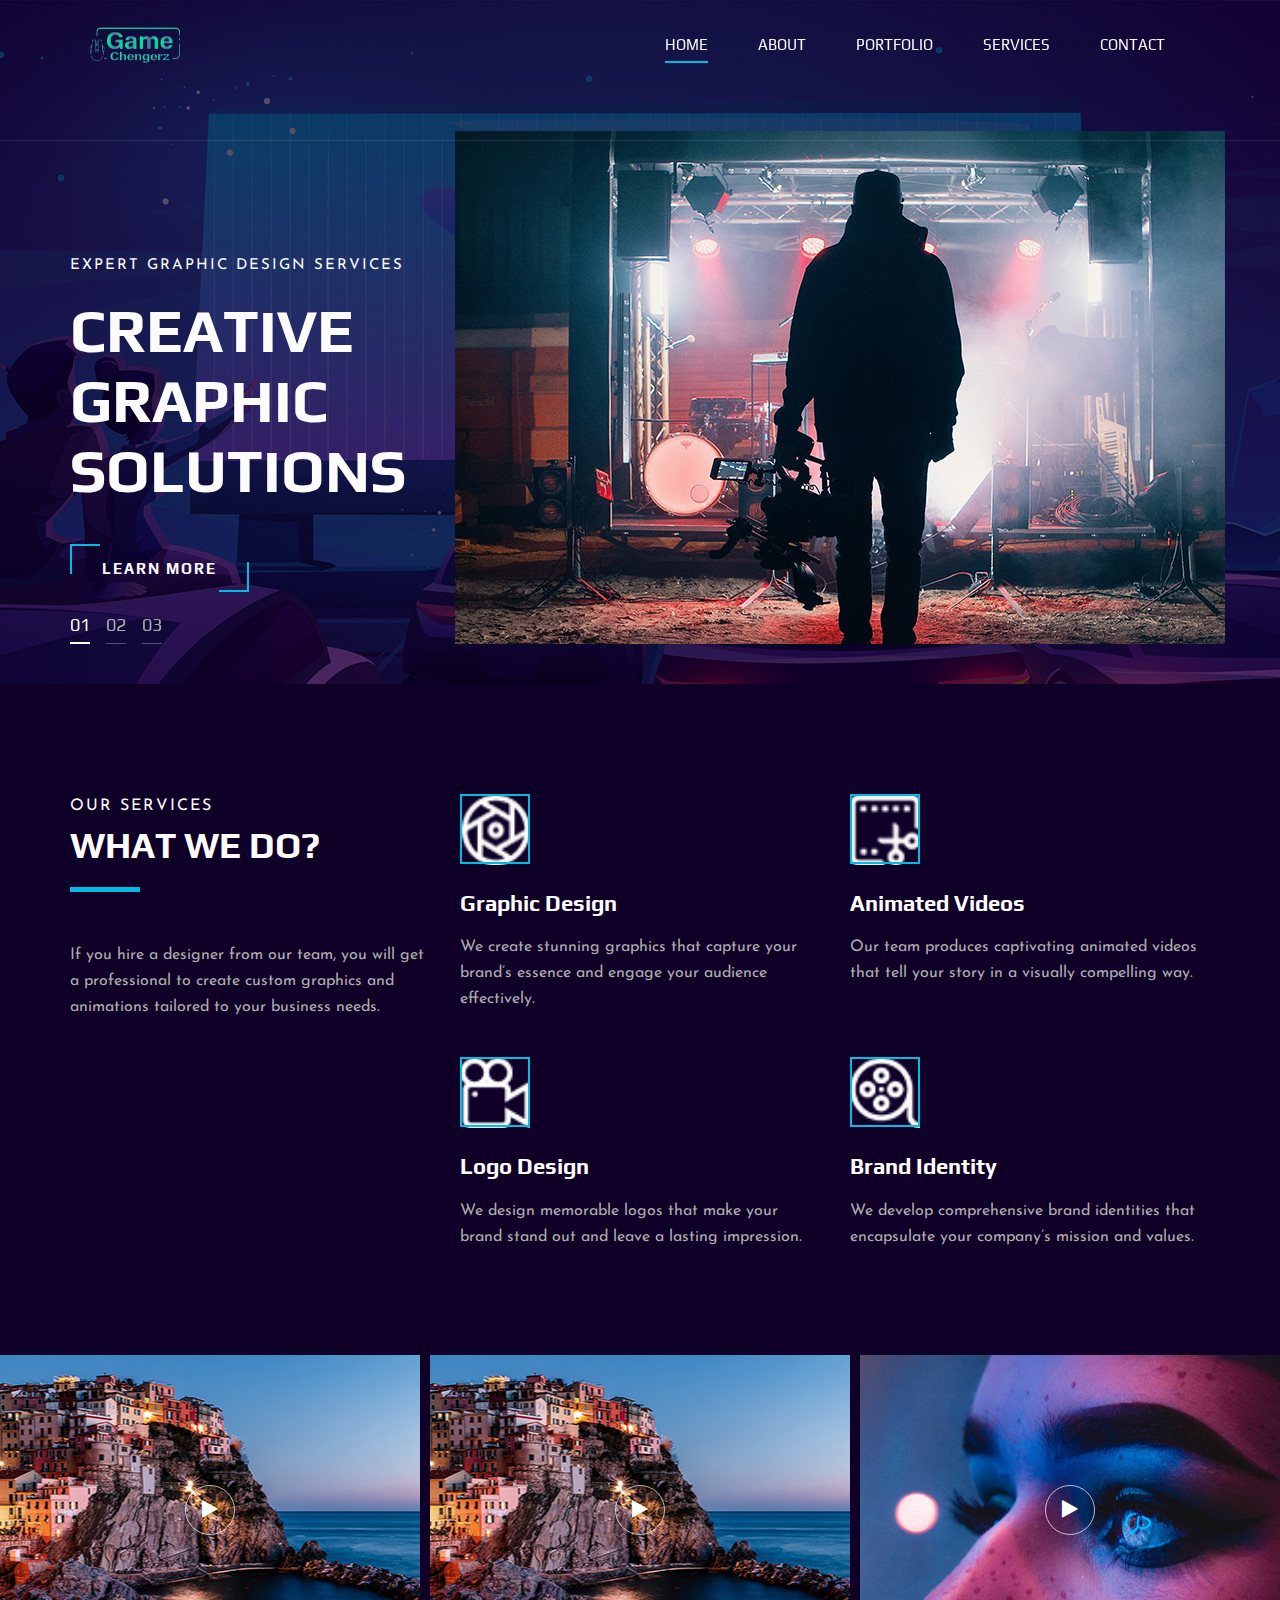
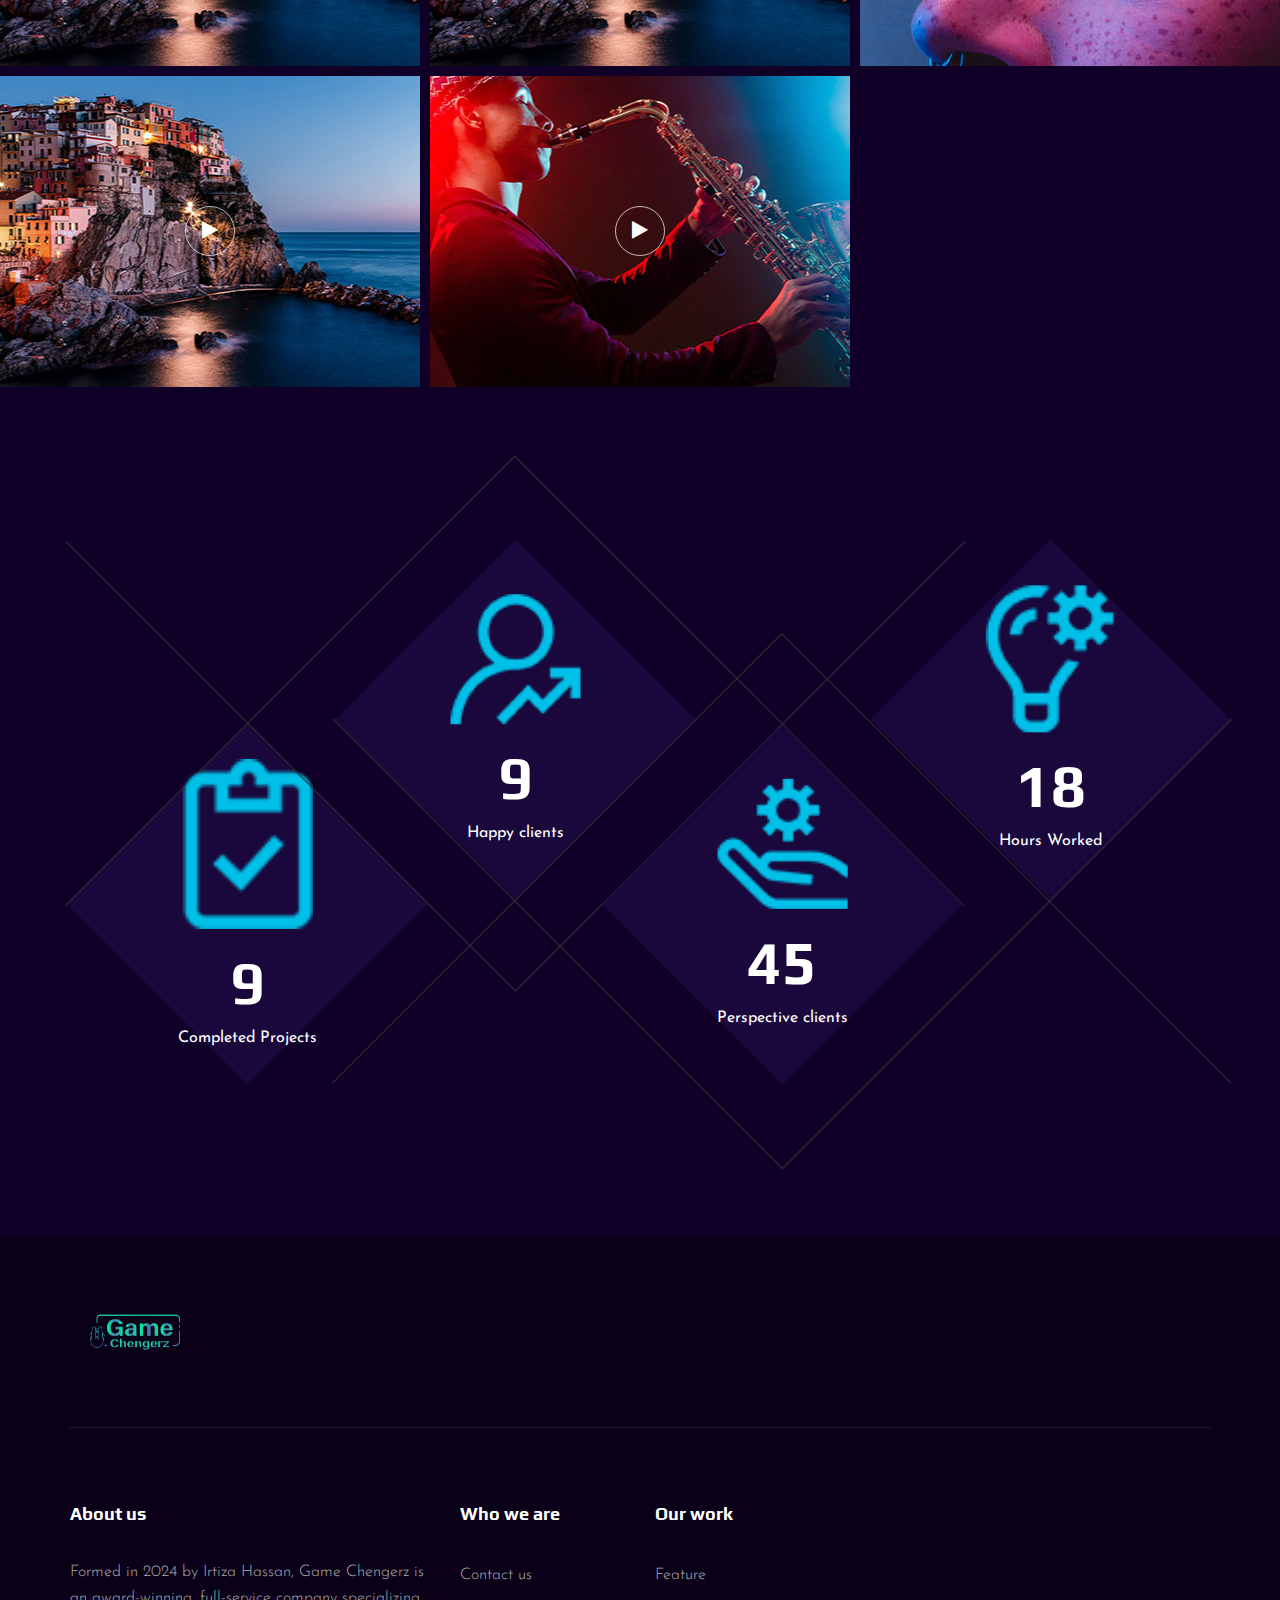
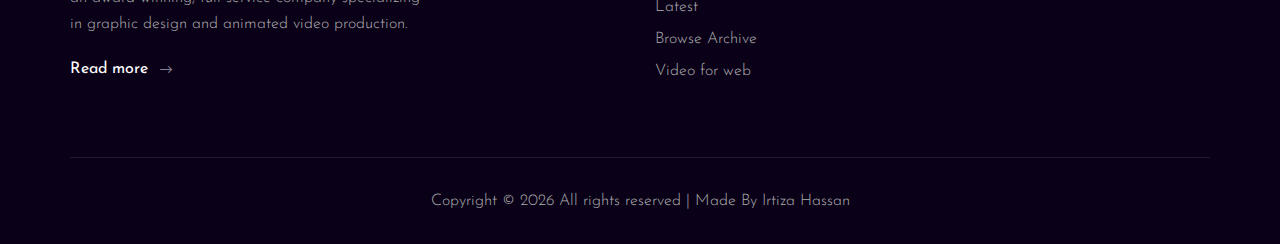
<file: index.html>
<!DOCTYPE html>
<html lang="zxx">

<head>
    <meta charset="UTF-8">
    <meta name="description" content="Videograph Template">
    <meta name="keywords" content="Videograph, unica, creative, html">
    <meta name="viewport" content="width=device-width, initial-scale=1.0">
    <meta http-equiv="X-UA-Compatible" content="ie=edge">
    <title>Game Chengerz | Home Page</title>

    <!-- Google Font -->
    <link href="https://fonts.googleapis.com/css2?family=Play:wght@400;700&display=swap" rel="stylesheet">
    <link href="https://fonts.googleapis.com/css2?family=Josefin+Sans:wght@300;400;500;600;700&display=swap"
        rel="stylesheet">

    <!-- Css Styles -->
    <link rel="stylesheet" href="css/bootstrap.min.css" type="text/css">
    <link rel="stylesheet" href="css/font-awesome.min.css" type="text/css">
    <link rel="stylesheet" href="css/elegant-icons.css" type="text/css">
    <link rel="stylesheet" href="css/owl.carousel.min.css" type="text/css">
    <link rel="stylesheet" href="css/magnific-popup.css" type="text/css">
    <link rel="stylesheet" href="css/slicknav.min.css" type="text/css">
    <link rel="stylesheet" href="css/style.css" type="text/css">
</head>

<body>
    <!-- Page Preloder -->
    <div id="preloder">
        <div class="loader"></div>
    </div>

  <!-- Header Section Begin -->
  <header class="header">
    <div class="container">
        <div class="row">
            <div class="col-lg-2">
                <div class="header__logo">
                    <a href="./index.html"><img src="img/logo.png" alt="" style="margin-top: -50px;"></a>
                </div>
            </div>
            <div class="col-lg-10">
                <div class="header__nav__option">
                    <nav class="header__nav__menu mobile-menu">
                        <ul>
                            <li class="active"><a href="./index.html">Home</a></li>
                            <li><a href="./about.html">About</a></li>
                            <li><a href="./portfolio.html">Portfolio</a></li>
                            <li><a href="./services.html">Services</a></li>
                            
                            <li><a href="./contact.html">Contact</a></li>
                        </ul>
                    </nav>
                    
                </div>
            </div>
        </div>
        <div id="mobile-menu-wrap"></div>
    </div>
</header>
<!-- Header End -->
  

    <!-- Hero Section Begin -->
    <section class="hero">
        <div class="hero__slider owl-carousel">
            <div class="hero__item set-bg" data-setbg="img/hero/hero-1.jpg">
                <div class="container">
                    <div class="row">
                        <div class="col-lg-6">
                            <div class="hero__text">
                                <span>Expert Graphic Design Services</span>
                                <h2>Creative Graphic Solutions</h2>
                                <a href="portfolio.html" class="primary-btn">Learn More</a>
                            </div>
                        </div>
                    </div>
                </div>
            </div>
            <div class="hero__item set-bg" data-setbg="img/hero/hero-1.jpg">
                <div class="container">
                    <div class="row">
                        <div class="col-lg-6">
                            <div class="hero__text">
                                <span>Professional Animation Services</span>
                                <h2>Stunning Animated Videos</h2>
                                <a href="portfolio.html" class="primary-btn">Discover More</a>
                            </div>
                        </div>
                    </div>
                </div>
            </div>
            <div class="hero__item set-bg" data-setbg="img/hero/hero-1.jpg">
                <div class="container">
                    <div class="row">
                        <div class="col-lg-6">
                            <div class="hero__text">
                                <span>Innovative Graphic Design</span>
                                <h2>Unique Visual Creations</h2>
                                <a href="portfolio.html" class="primary-btn">See Our Work</a>
                            </div>
                        </div>
                    </div>
                </div>
            </div>
        </div>
    </section>
    
    <!-- Hero Section End -->

    <!-- Services Section Begin -->
    <section class="services spad">
        <div class="container">
            <div class="row">
                <div class="col-lg-4">
                    <div class="services__title">
                        <div class="section-title">
                            <span>Our services</span>
                            <h2>What We Do?</h2>
                        </div>
                        <p>If you hire a designer from our team, you will get a professional to create custom graphics and animations tailored to your business needs.</p>
                        <!-- <a href="portfolio.html" class="primary-btn">View all services</a> -->
                    </div>
                </div>
                <div class="col-lg-8">
                    <div class="row">
                        <div class="col-lg-6 col-md-6 col-sm-6">
                            <div class="services__item">
                                <div class="services__item__icon">
                                    <img src="img/icons/si-1.png" alt="">
                                </div>
                                <h4>Graphic Design</h4>
                                <p>We create stunning graphics that capture your brand’s essence and engage your audience effectively.</p>
                            </div>
                        </div>
                        <div class="col-lg-6 col-md-6 col-sm-6">
                            <div class="services__item">
                                <div class="services__item__icon">
                                    <img src="img/icons/si-2.png" alt="">
                                </div>
                                <h4>Animated Videos</h4>
                                <p>Our team produces captivating animated videos that tell your story in a visually compelling way.</p>
                            </div>
                        </div>
                        <div class="col-lg-6 col-md-6 col-sm-6">
                            <div class="services__item">
                                <div class="services__item__icon">
                                    <img src="img/icons/si-3.png" alt="">
                                </div>
                                <h4>Logo Design</h4>
                                <p>We design memorable logos that make your brand stand out and leave a lasting impression.</p>
                            </div>
                        </div>
                        <div class="col-lg-6 col-md-6 col-sm-6">
                            <div class="services__item">
                                <div class="services__item__icon">
                                    <img src="img/icons/si-4.png" alt="">
                                </div>
                                <h4>Brand Identity</h4>
                                <p>We develop comprehensive brand identities that encapsulate your company’s mission and values.</p>
                            </div>
                        </div>
                    </div>
                </div>
            </div>
        </div>
    </section>
    <!-- Services Section End -->

    <!-- Work Section Begin -->
    <section class="work">
        <div class="work__gallery">
            <div class="grid-sizer"></div>
            <div class="work__item wide__item set-bg" data-setbg="img/work/work-1.jpg">
                <a href="img/video/video1.mp4" class="play-btn video-popup"><i
                        class="fa fa-play"></i></a>
                <div class="work__item__hover">
                    <h4>Streaming Template</h4>
                    <ul>
                        <li>eCommerce</li>
                        <li>Magento</li>
                    </ul>
                </div>
            </div>
            <div class="work__item wide__item set-bg" data-setbg="img/work/work-1.jpg">
                <a href="img/video/video2.mp4" class="play-btn video-popup"><i
                        class="fa fa-play"></i></a>
                <div class="work__item__hover">
                    <h4>Streaming Template</h4>
                    <ul>
                        <li>eCommerce</li>
                        <li>Magento</li>
                    </ul>
                </div>
            </div>
            
            <div class="work__item wide__item set-bg" data-setbg="img/work/work-4.jpg">
                <a href="img//video/video3.mp4" class="play-btn video-popup"><i
                        class="fa fa-play"></i></a>
                <div class="work__item__hover">
                    <h4>VIP Auto Tires & Service</h4>
                    <ul>
                        <li>eCommerce</li>
                        <li>Magento</li>
                    </ul>
                </div>
            </div>
            <div class="work__item wide__item set-bg" data-setbg="img/work/work-1.jpg">
                <a href="img/video/video4.mp4" class="play-btn video-popup"><i
                        class="fa fa-play"></i></a>
                <div class="work__item__hover">
                    <h4>Streaming Template</h4>
                    <ul>
                        <li>eCommerce</li>
                        <li>Magento</li>
                    </ul>
                </div>
            </div>
            <div class="work__item wide__item set-bg" data-setbg="img/work/work-7.jpg">
                <a href="img/video/video5.mp4" class="play-btn video-popup"><i
                        class="fa fa-play"></i></a>
                <div class="work__item__hover">
                    <h4>VIP Auto Tires & Service</h4>
                    <ul>
                        <li>eCommerce</li>
                        <li>Magento</li>
                    </ul>
                </div>
            </div>
        </div>
    </section>
    <!-- Work Section End -->

    <!-- Counter Section Begin -->
    <section class="counter">
        <div class="container">
            <div class="counter__content">
                <div class="row">
                    <div class="col-lg-3 col-md-6 col-sm-6">
                        <div class="counter__item">
                            <div class="counter__item__text">
                                <img src="img/icons/ci-1.png" alt="">
                                <h2 class="counter_num">100</h2>
                                <p>Completed Projects</p>
                            </div>
                        </div>
                    </div>
                    <div class="col-lg-3 col-md-6 col-sm-6">
                        <div class="counter__item second__item">
                            <div class="counter__item__text">
                                <img src="img/icons/ci-2.png" alt="">
                                <h2 class="counter_num">100</h2>
                                <p>Happy clients</p>
                            </div>
                        </div>
                    </div>
                    <div class="col-lg-3 col-md-6 col-sm-6">
                        <div class="counter__item third__item">
                            <div class="counter__item__text">
                                <img src="img/icons/ci-3.png" alt="">
                                <h2 class="counter_num">500</h2>
                                <p>Perspective clients</p>
                            </div>
                        </div>
                    </div>
                    <div class="col-lg-3 col-md-6 col-sm-6">
                        <div class="counter__item four__item">
                            <div class="counter__item__text">
                                <img src="img/icons/ci-4.png" alt="">
                                <h2 class="counter_num">200</h2>
                                <p>Hours Worked</p>
                            </div>
                        </div>
                    </div>
                </div>
            </div>
        </div>
    </section>
    <!-- Counter Section End -->


   
    <!-- Footer Section Begin -->
    <footer class="footer">
        <div class="container">
            <div class="footer__top">
                <div class="row">
                    <div class="col-lg-6 col-md-6">
                        <div class="footer__top__logo">
                            <a href="portfolio.html"><img src="img/logo.png" alt=""></a>
                        </div>
                    </div>
                    
                </div>
            </div>
            <div class="footer__option">
                <div class="row">
                    <div class="col-lg-4 col-md-6 col-sm-6">
                        <div class="footer__option__item">
                            <h5>About us</h5>
                            <p>Formed in 2024 by Irtiza Hassan, Game Chengerz is an award-winning, full-service company specializing in graphic design and animated video production.</p>

                            <a href="portfolio.html" class="read__more">Read more <span class="arrow_right"></span></a>
                        </div>
                    </div>
                    <div class="col-lg-2 col-md-3 col-sm-3">
                        <div class="footer__option__item">
                            <h5>Who we are</h5>
                            <ul>
                                
                               
                                <li><a href="portfolio.html">Contact us</a></li>
                               
                            </ul>
                        </div>
                    </div>
                    <div class="col-lg-2 col-md-3 col-sm-3">
                        <div class="footer__option__item">
                            <h5>Our work</h5>
                            <ul>
                                <li><a href="portfolio.html">Feature</a></li>
                                <li><a href="portfolio.html">Latest</a></li>
                                <li><a href="portfolio.html">Browse Archive</a></li>
                                <li><a href="portfolio.html">Video for web</a></li>
                            </ul>
                        </div>
                    </div>
                    
                </div>
            </div>
            <div class="footer__copyright">
                <div class="row">
                    <div class="col-lg-12 text-center">
                       
                        <p class="footer__copyright__text">Copyright &copy;
                            <script>
                                document.write(new Date().getFullYear());
                            </script>
                            All rights reserved | Made By Irtiza Hassan 
                        </p>
                       
                    </div>
                </div>
            </div>
        </div>
    </footer>
    <!-- Footer Section End -->

    <!-- Js Plugins -->
    <script src="js/jquery-3.3.1.min.js"></script>
    <script src="js/bootstrap.min.js"></script>
    <script src="js/jquery.magnific-popup.min.js"></script>
    <script src="js/mixitup.min.js"></script>
    <script src="js/masonry.pkgd.min.js"></script>
    <script src="js/jquery.slicknav.js"></script>
    <script src="js/owl.carousel.min.js"></script>
    <script src="js/main.js"></script>
</body>

</html>
</file>
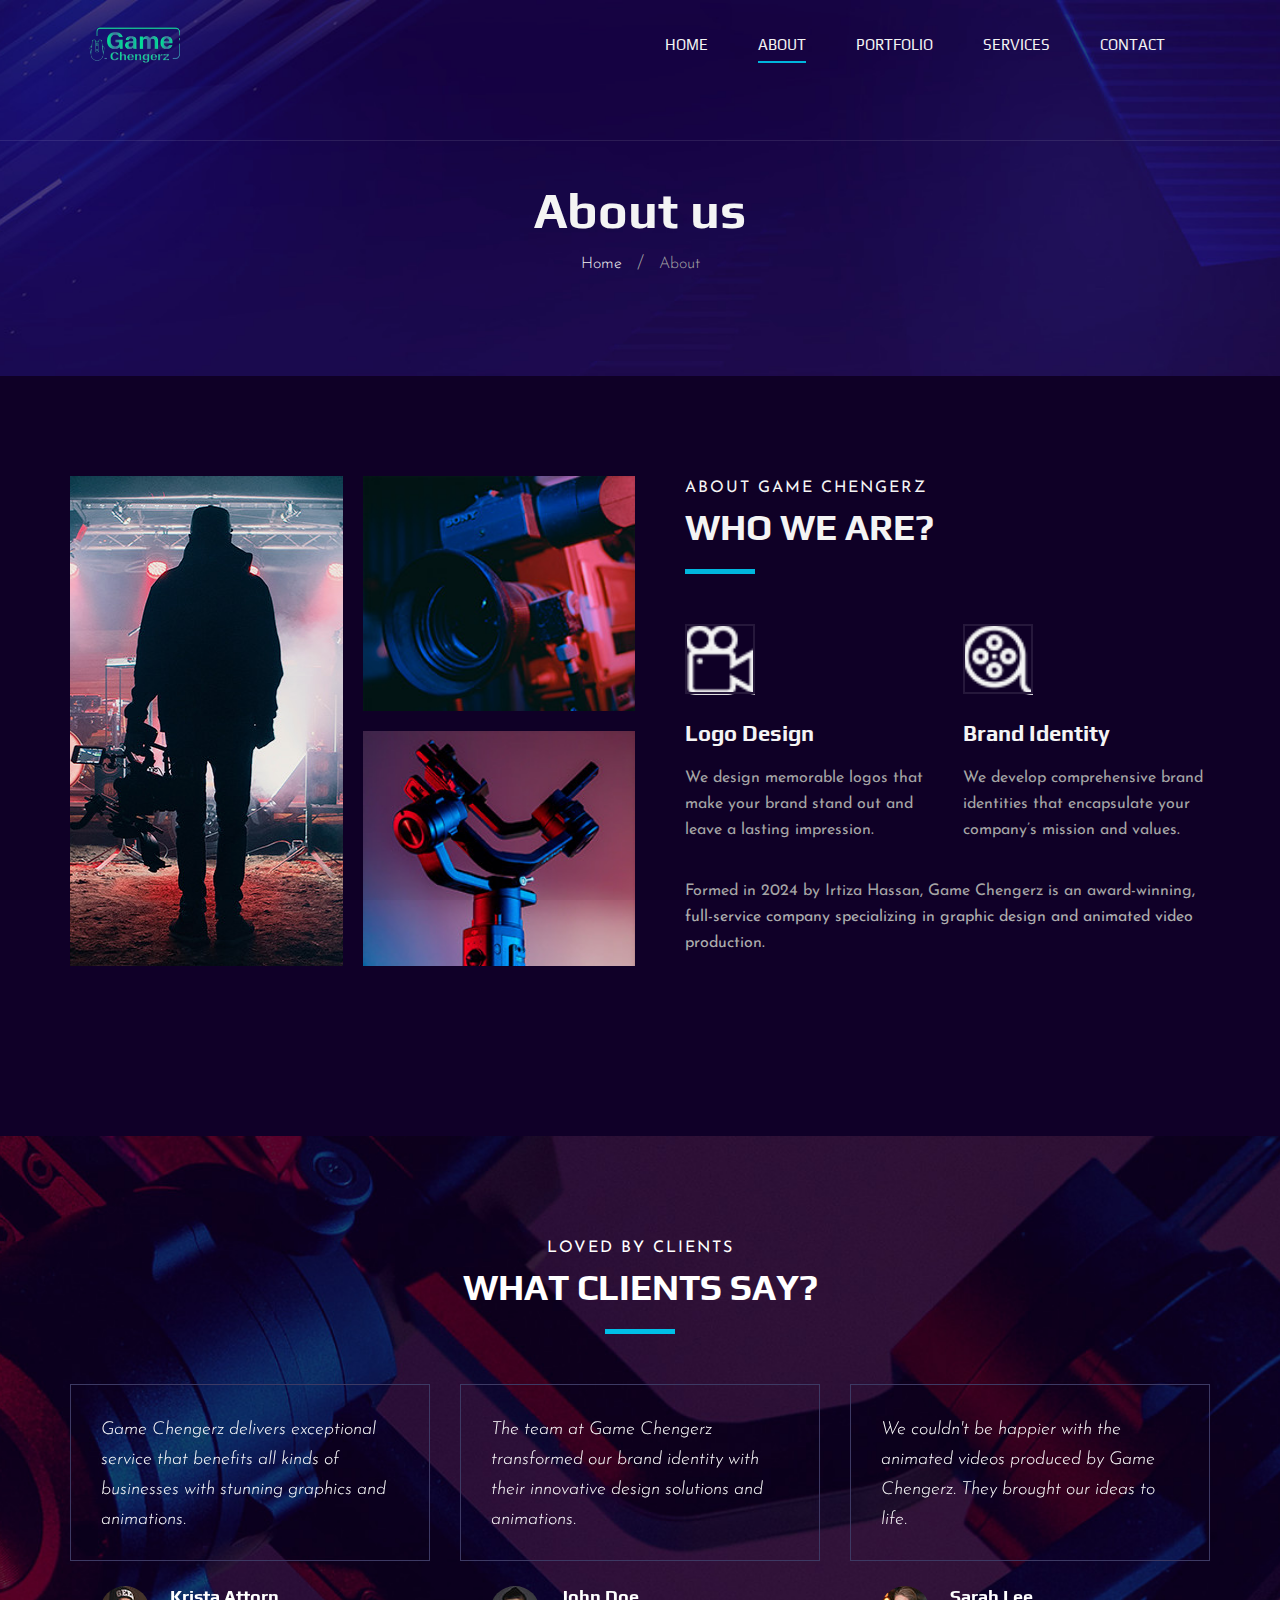
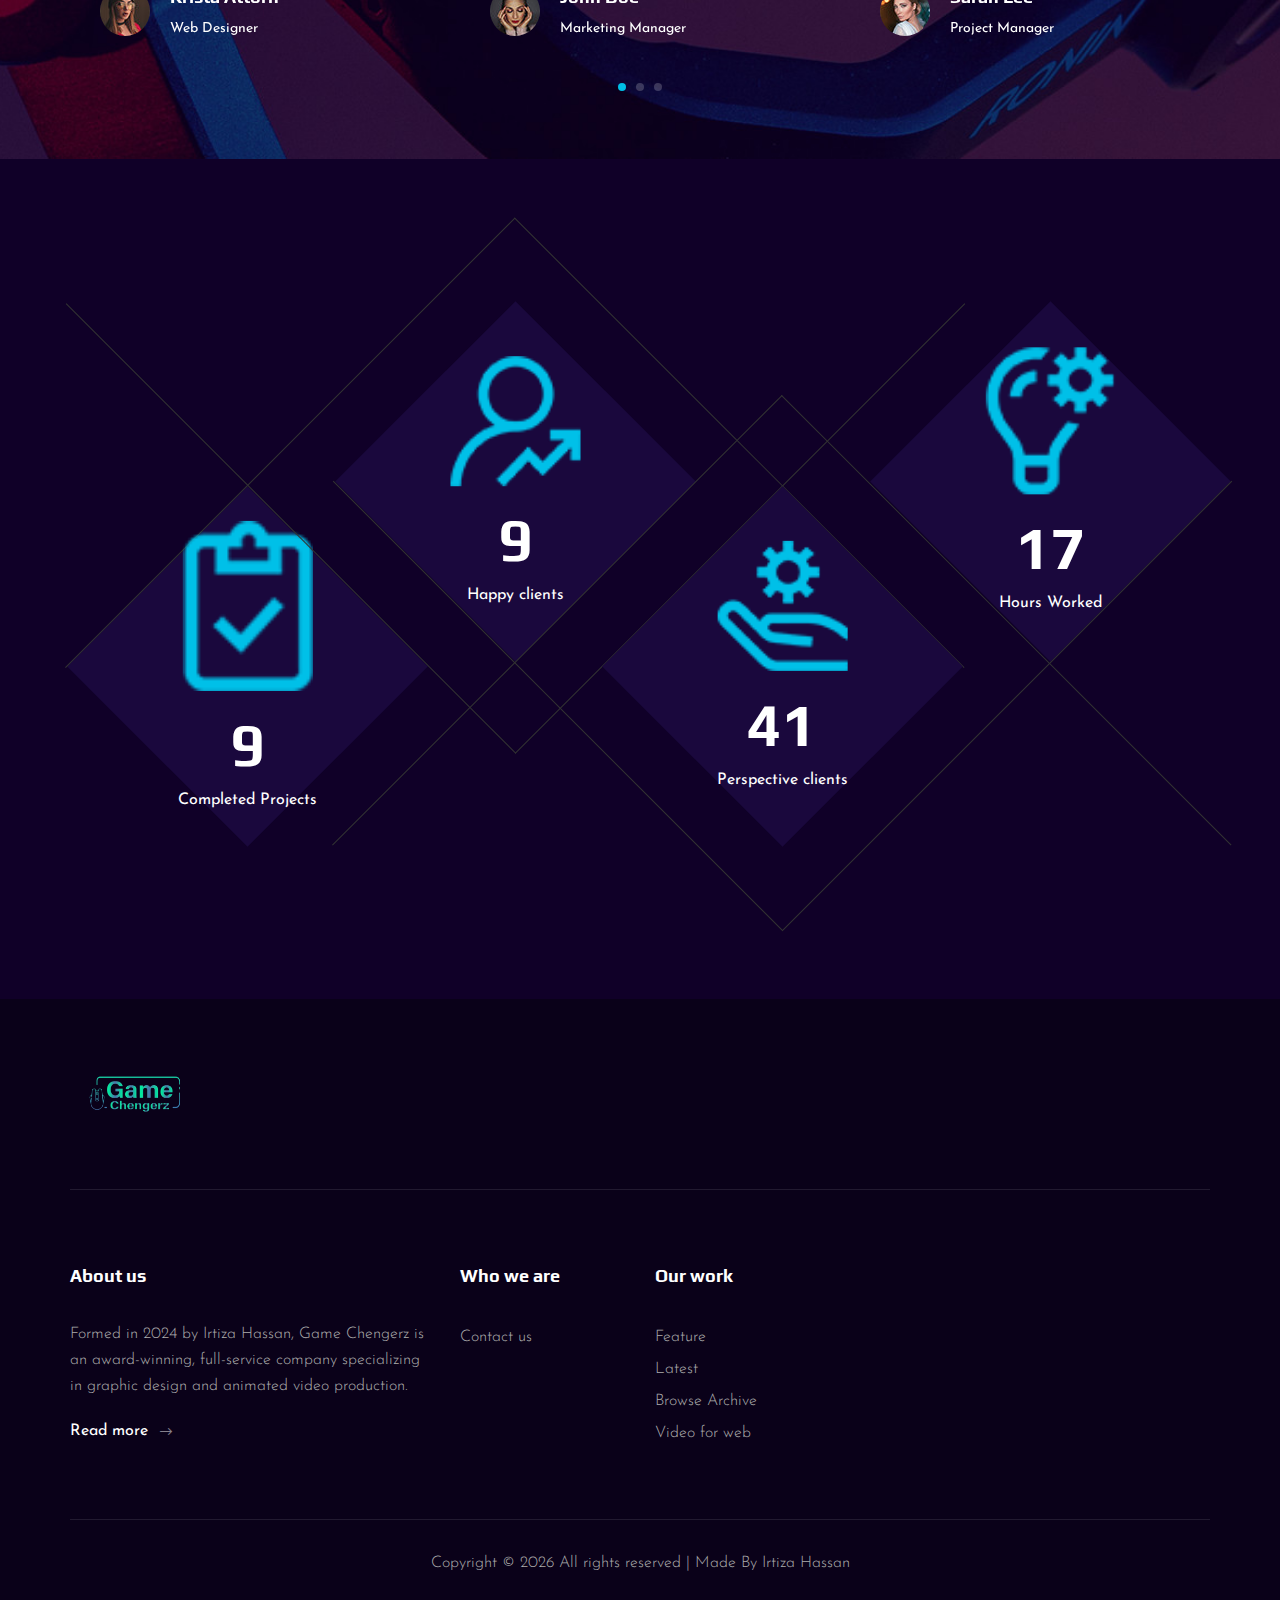
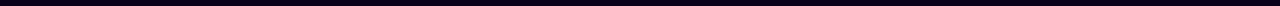
<file: about.html>
<!DOCTYPE html>
<html lang="zxx">

<head>
    <meta charset="UTF-8">
    <meta name="description" content="Videograph Template">
    <meta name="keywords" content="Videograph, unica, creative, html">
    <meta name="viewport" content="width=device-width, initial-scale=1.0">
    <meta http-equiv="X-UA-Compatible" content="ie=edge">
    <title>Game Chengerz | About Us</title>

    <!-- Google Font -->
    <link href="https://fonts.googleapis.com/css2?family=Play:wght@400;700&display=swap" rel="stylesheet">
    <link href="https://fonts.googleapis.com/css2?family=Josefin+Sans:wght@300;400;500;600;700&display=swap"
        rel="stylesheet">

    <!-- Css Styles -->
    <link rel="stylesheet" href="css/bootstrap.min.css" type="text/css">
    <link rel="stylesheet" href="css/font-awesome.min.css" type="text/css">
    <link rel="stylesheet" href="css/elegant-icons.css" type="text/css">
    <link rel="stylesheet" href="css/owl.carousel.min.css" type="text/css">
    <link rel="stylesheet" href="css/magnific-popup.css" type="text/css">
    <link rel="stylesheet" href="css/slicknav.min.css" type="text/css">
    <link rel="stylesheet" href="css/style.css" type="text/css">
</head>

<body>
    <!-- Page Preloder -->
    <div id="preloder">
        <div class="loader"></div>
    </div>

    <!-- Header Section Begin -->
    <header class="header">
        <div class="container">
            <div class="row">
                <div class="col-lg-2">
                    <div class="header__logo">
                        <a href="./index.html"><img src="img/logo.png" alt="" style="margin-top: -50px;"></a>
                    </div>
                </div>
                <div class="col-lg-10">
                    <div class="header__nav__option">
                        <nav class="header__nav__menu mobile-menu">
                            <ul>
                                <li><a href="./index.html">Home</a></li>
                                <li class="active"><a href="./about.html">About</a></li>
                                <li><a href="./portfolio.html">Portfolio</a></li>
                                <li><a href="./services.html">Services</a></li>
                                
                                <li><a href="./contact.html">Contact</a></li>
                            </ul>
                        </nav>
                        
                    </div>
                </div>
            </div>
            <div id="mobile-menu-wrap"></div>
        </div>
    </header>
    <!-- Header End -->

    <!-- Breadcrumb Begin -->
    <div class="breadcrumb-option spad set-bg" data-setbg="img/breadcrumb-bg.jpg">
        <div class="container">
            <div class="row">
                <div class="col-lg-12 text-center">
                    <div class="breadcrumb__text">
                        <h2>About us</h2>
                        <div class="breadcrumb__links">
                            <a href="#">Home</a>
                            <span>About</span>
                        </div>
                    </div>
                </div>
            </div>
        </div>
    </div>
    <!-- Breadcrumb End -->

    <!-- About Section Begin -->
    <section class="about spad">
        <div class="container">
            <div class="row">
                <div class="col-lg-6">
                    <div class="about__pic">
                        <div class="row">
                            <div class="col-lg-6 col-md-6 col-sm-6">
                                <div class="about__pic__item about__pic__item--large set-bg"
                                    data-setbg="img/about/about-1.jpg"></div>
                            </div>
                            <div class="col-lg-6 col-md-6 col-sm-6">
                                <div class="row">
                                    <div class="col-lg-12">
                                        <div class="about__pic__item set-bg" data-setbg="img/about/about-2.jpg"></div>
                                    </div>
                                    <div class="col-lg-12">
                                        <div class="about__pic__item set-bg" data-setbg="img/about/about-3.jpg"></div>
                                    </div>
                                </div>
                            </div>
                        </div>
                    </div>
                </div>
                <div class="col-lg-6">
                    <div class="about__text">
                        <div class="section-title">
                            <span>About Game Chengerz</span>
                            <h2>WHo we are?</h2>
                        </div>
                        <div class="row">
                            <div class="col-lg-6 col-md-6 col-sm-6">
                                <div class="services__item">
                                    <div class="services__item__icon">
                                        <img src="img/icons/si-3.png" alt="">
                                    </div>
                                    <h4>Logo Design</h4>
                                    <p>We design memorable logos that make your brand stand out and leave a lasting impression.</p>
                                </div>
                            </div>
                            <div class="col-lg-6 col-md-6 col-sm-6">
                                <div class="services__item">
                                    <div class="services__item__icon">
                                        <img src="img/icons/si-4.png" alt="">
                                    </div>
                                    <h4>Brand Identity</h4>
                                    <p>We develop comprehensive brand identities that encapsulate your company’s mission and values.</p>
                                </div>
                            </div>
                        </div>
                        <div class="about__text__desc">
                            <p>Formed in 2024 by Irtiza Hassan, Game Chengerz is an award-winning, 
                                full-service company specializing 
                                in graphic design and animated video production.</p>
                        </div>
                    </div>
                </div>
            </div>
        </div>
    </section>
    <!-- About Section End -->

    <!-- Testimonial Section Begin -->
        <section class="testimonial spad set-bg" data-setbg="img/testimonial-bg.jpg">
            <div class="container">
                <div class="row">
                    <div class="col-lg-12">
                        <div class="section-title center-title">
                            <span>Loved By Clients</span>
                            <h2>What clients say?</h2>
                        </div>
                    </div>
                </div>
                <div class="row">
                    <div class="testimonial__slider owl-carousel">
                        <div class="col-lg-4">
                            <div class="testimonial__item">
                                <div class="testimonial__text">
                                    <p>Game Chengerz delivers exceptional service that benefits all kinds of businesses with stunning graphics and animations.</p>
                                </div>
                                <div class="testimonial__author">
                                    <div class="testimonial__author__pic">
                                        <img src="img/testimonial/ta-1.jpg" alt="">
                                    </div>
                                    <div class="testimonial__author__text">
                                        <h5>Krista Attorn</h5>
                                        <span>Web Designer</span>
                                    </div>
                                </div>
                            </div>
                        </div>
                        <div class="col-lg-4">
                            <div class="testimonial__item">
                                <div class="testimonial__text">
                                    <p>The team at Game Chengerz transformed our brand identity with their innovative design solutions and animations.</p>
                                </div>
                                <div class="testimonial__author">
                                    <div class="testimonial__author__pic">
                                        <img src="img/testimonial/ta-2.jpg" alt="">
                                    </div>
                                    <div class="testimonial__author__text">
                                        <h5>John Doe</h5>
                                        <span>Marketing Manager</span>
                                    </div>
                                </div>
                            </div>
                        </div>
                        <div class="col-lg-4">
                            <div class="testimonial__item">
                                <div class="testimonial__text">
                                    <p>We couldn't be happier with the animated videos produced by Game Chengerz. They brought our ideas to life.</p>
                                </div>
                                <div class="testimonial__author">
                                    <div class="testimonial__author__pic">
                                        <img src="img/testimonial/ta-3.jpg" alt="">
                                    </div>
                                    <div class="testimonial__author__text">
                                        <h5>Sarah Lee</h5>
                                        <span>Project Manager</span>
                                    </div>
                                </div>
                            </div>
                        </div>
                        <div class="col-lg-4">
                            <div class="testimonial__item">
                                <div class="testimonial__text">
                                    <p>The custom graphics designed by Game Chengerz have significantly enhanced our marketing materials.</p>
                                </div>
                                <div class="testimonial__author">
                                    <div class="testimonial__author__pic">
                                        <img src="img/testimonial/ta-1.jpg" alt="">
                                    </div>
                                    <div class="testimonial__author__text">
                                        <h5>Emily Smith</h5>
                                        <span>Brand Manager</span>
                                    </div>
                                </div>
                            </div>
                        </div>
                        <div class="col-lg-4">
                            <div class="testimonial__item">
                                <div class="testimonial__text">
                                    <p>Working with Game Chengerz was a pleasure. Their creativity and professionalism are unmatched.</p>
                                </div>
                                <div class="testimonial__author">
                                    <div class="testimonial__author__pic">
                                        <img src="img/testimonial/ta-2.jpg" alt="">
                                    </div>
                                    <div class="testimonial__author__text">
                                        <h5>Michael Brown</h5>
                                        <span>Creative Director</span>
                                    </div>
                                </div>
                            </div>
                        </div>
                    </div>
                </div>
            </div>
        </section>
        <!-- Testimonial Section End -->

        <!-- Counter Section Begin -->
        <section class="counter">
            <div class="container">
                <div class="counter__content">
                    <div class="row">
                        <div class="col-lg-3 col-md-6 col-sm-6">
                            <div class="counter__item">
                                <div class="counter__item__text">
                                    <img src="img/icons/ci-1.png" alt="">
                                    <h2 class="counter_num">100</h2>
                                    <p>Completed Projects</p>
                                </div>
                            </div>
                        </div>
                        <div class="col-lg-3 col-md-6 col-sm-6">
                            <div class="counter__item second__item">
                                <div class="counter__item__text">
                                    <img src="img/icons/ci-2.png" alt="">
                                    <h2 class="counter_num">100</h2>
                                    <p>Happy clients</p>
                                </div>
                            </div>
                        </div>
                        <div class="col-lg-3 col-md-6 col-sm-6">
                            <div class="counter__item third__item">
                                <div class="counter__item__text">
                                    <img src="img/icons/ci-3.png" alt="">
                                    <h2 class="counter_num">500</h2>
                                    <p>Perspective clients</p>
                                </div>
                            </div>
                        </div>
                        <div class="col-lg-3 col-md-6 col-sm-6">
                            <div class="counter__item four__item">
                                <div class="counter__item__text">
                                    <img src="img/icons/ci-4.png" alt="">
                                    <h2 class="counter_num">200</h2>
                                    <p>Hours Worked</p>
                                </div>
                            </div>
                        </div>
                    </div>
                </div>
            </div>
        </section>
        <!-- Counter Section End -->
        
    

   
    <!-- Footer Section Begin -->
    <footer class="footer">
        <div class="container">
            <div class="footer__top">
                <div class="row">
                    <div class="col-lg-6 col-md-6">
                        <div class="footer__top__logo">
                            <a href="portfolio.html"><img src="img/logo.png" alt=""></a>
                        </div>
                    </div>
                    
                </div>
            </div>
            <div class="footer__option">
                <div class="row">
                    <div class="col-lg-4 col-md-6 col-sm-6">
                        <div class="footer__option__item">
                            <h5>About us</h5>
                            <p>Formed in 2024 by Irtiza Hassan, Game Chengerz is an award-winning, full-service company specializing in graphic design and animated video production.</p>

                            <a href="portfolio.html" class="read__more">Read more <span class="arrow_right"></span></a>
                        </div>
                    </div>
                    <div class="col-lg-2 col-md-3 col-sm-3">
                        <div class="footer__option__item">
                            <h5>Who we are</h5>
                            <ul>
                                
                               
                                <li><a href="portfolio.html">Contact us</a></li>
                               
                            </ul>
                        </div>
                    </div>
                    <div class="col-lg-2 col-md-3 col-sm-3">
                        <div class="footer__option__item">
                            <h5>Our work</h5>
                            <ul>
                                <li><a href="portfolio.html">Feature</a></li>
                                <li><a href="portfolio.html">Latest</a></li>
                                <li><a href="portfolio.html">Browse Archive</a></li>
                                <li><a href="portfolio.html">Video for web</a></li>
                            </ul>
                        </div>
                    </div>
                    
                </div>
            </div>
            <div class="footer__copyright">
                <div class="row">
                    <div class="col-lg-12 text-center">
                       
                        <p class="footer__copyright__text">Copyright &copy;
                            <script>
                                document.write(new Date().getFullYear());
                            </script>
                            All rights reserved | Made By Irtiza Hassan 
                        </p>
                       
                    </div>
                </div>
            </div>
        </div>
    </footer>
    <!-- Footer Section End -->

    <!-- Js Plugins -->
    <script src="js/jquery-3.3.1.min.js"></script>
    <script src="js/bootstrap.min.js"></script>
    <script src="js/jquery.magnific-popup.min.js"></script>
    <script src="js/mixitup.min.js"></script>
    <script src="js/masonry.pkgd.min.js"></script>
    <script src="js/jquery.slicknav.js"></script>
    <script src="js/owl.carousel.min.js"></script>
    <script src="js/main.js"></script>
</body>

</html>
</file>
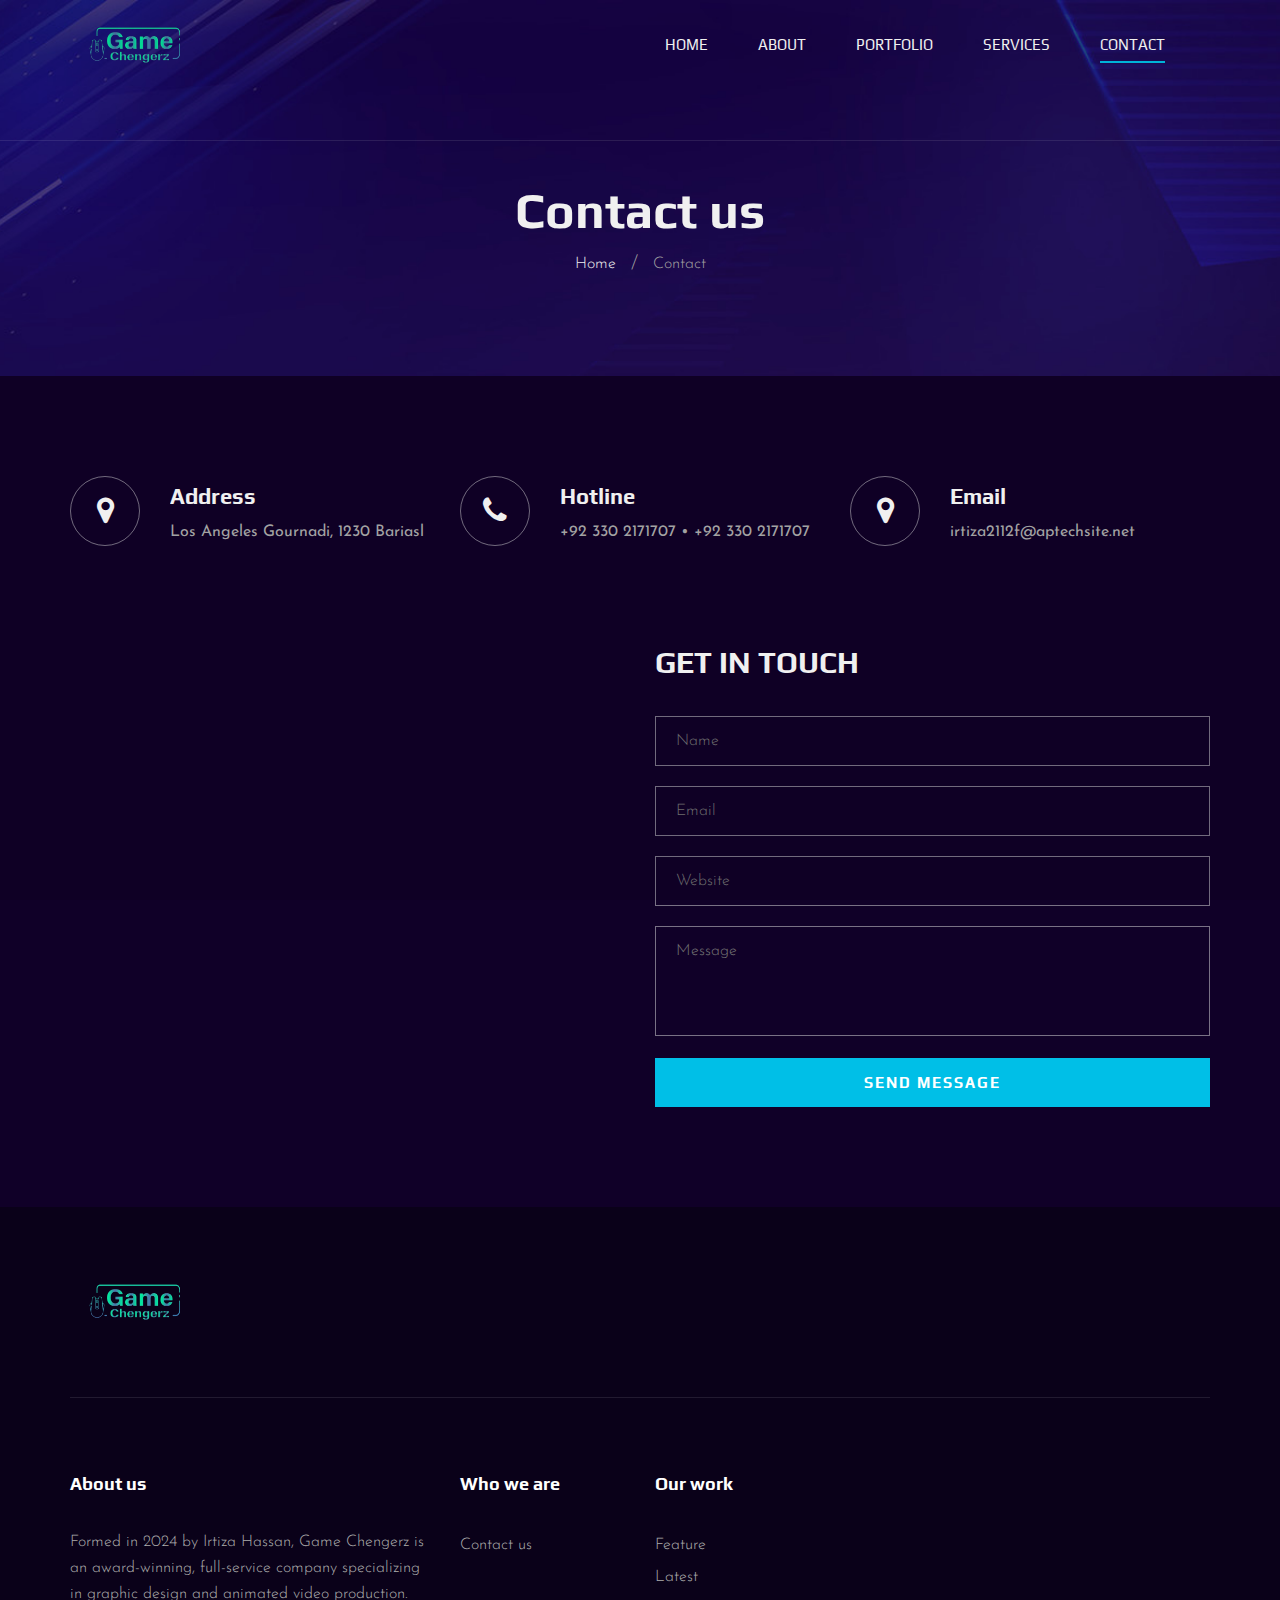
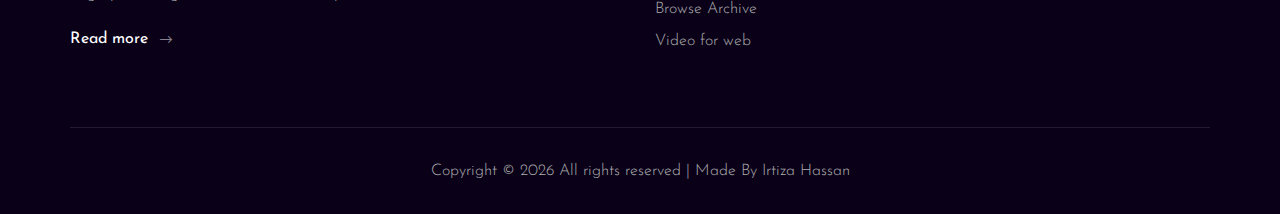
<file: contact.html>
<!DOCTYPE html>
<html lang="zxx">

<head>
    <meta charset="UTF-8">
    <meta name="description" content="Videograph Template">
    <meta name="keywords" content="Videograph, unica, creative, html">
    <meta name="viewport" content="width=device-width, initial-scale=1.0">
    <meta http-equiv="X-UA-Compatible" content="ie=edge">
    <title>Game Chengerz | Contact Us</title>

    <!-- Google Font -->
    <link href="https://fonts.googleapis.com/css2?family=Play:wght@400;700&display=swap" rel="stylesheet">
    <link href="https://fonts.googleapis.com/css2?family=Josefin+Sans:wght@300;400;500;600;700&display=swap"
        rel="stylesheet">

    <!-- Css Styles -->
    <link rel="stylesheet" href="css/bootstrap.min.css" type="text/css">
    <link rel="stylesheet" href="css/font-awesome.min.css" type="text/css">
    <link rel="stylesheet" href="css/elegant-icons.css" type="text/css">
    <link rel="stylesheet" href="css/owl.carousel.min.css" type="text/css">
    <link rel="stylesheet" href="css/magnific-popup.css" type="text/css">
    <link rel="stylesheet" href="css/slicknav.min.css" type="text/css">
    <link rel="stylesheet" href="css/style.css" type="text/css">
</head>

<body>
    <!-- Page Preloder -->
    <div id="preloder">
        <div class="loader"></div>
    </div>

    <!-- Header Section Begin -->
    <header class="header">
        <div class="container">
            <div class="row">
                <div class="col-lg-2">
                    <div class="header__logo">
                        <a href="./index.html"><img src="img/logo.png" alt="" style="margin-top: -50px;"></a>
                    </div>
                </div>
                <div class="col-lg-10">
                    <div class="header__nav__option">
                        <nav class="header__nav__menu mobile-menu">
                            <ul>
                                <li><a href="./index.html">Home</a></li>
                                <li><a href="./about.html">About</a></li>
                                <li><a href="./portfolio.html">Portfolio</a></li>
                                <li><a href="./services.html">Services</a></li>
                                
                                <li class="active"><a href="./contact.html">Contact</a></li>
                            </ul>
                        </nav>
                        
                    </div>
                </div>
            </div>
            <div id="mobile-menu-wrap"></div>
        </div>
    </header>
    <!-- Header End -->

    <!-- Breadcrumb Begin -->
    <div class="breadcrumb-option spad set-bg" data-setbg="img/breadcrumb-bg.jpg">
        <div class="container">
            <div class="row">
                <div class="col-lg-12 text-center">
                    <div class="breadcrumb__text">
                        <h2>Contact us</h2>
                        <div class="breadcrumb__links">
                            <a href="#">Home</a>
                            <span>Contact</span>
                        </div>
                    </div>
                </div>
            </div>
        </div>
    </div>
    <!-- Breadcrumb End -->

    <!-- Contact Widget Section Begin -->
    <section class="contact-widget spad">
        <div class="container">
            <div class="row">
                <div class="col-lg-4 col-md-6 col-md-6 col-md-3">
                    <div class="contact__widget__item">
                        <div class="contact__widget__item__icon">
                            <i class="fa fa-map-marker"></i>
                        </div>
                        <div class="contact__widget__item__text">
                            <h4>Address</h4>
                            <p>Los Angeles Gournadi, 1230 Bariasl</p>
                        </div>
                    </div>
                </div>
                <div class="col-lg-4 col-md-6 col-md-6 col-md-3">
                    <div class="contact__widget__item">
                        <div class="contact__widget__item__icon">
                            <i class="fa fa-phone"></i>
                        </div>
                        <div class="contact__widget__item__text">
                            <h4>Hotline</h4>
                            <p>+92 330 2171707 • +92 330 2171707</p>
                        </div>
                    </div>
                </div>
                <div class="col-lg-4 col-md-6 col-md-6 col-md-3">
                    <div class="contact__widget__item">
                        <div class="contact__widget__item__icon">
                            <i class="fa fa-map-marker"></i>
                        </div>
                        <div class="contact__widget__item__text">
                            <h4>Email</h4>
                            <p>irtiza2112f@aptechsite.net</p>
                        </div>
                    </div>
                </div>
            </div>
        </div>
    </section>
    <!-- Contact Widget Section End -->

    <!-- Call To Action Section Begin -->
    <section class="contact spad">
        <div class="container">
            <div class="row">
                <div class="col-lg-6 col-md-6">
                    <div class="contact__map">
                        <iframe src="https://www.google.com/maps/embed?pb=!1m18!1m12!1m3!1d3618.63432457753!2d67.02549227401379!3d24.91045194325792!2m3!1f0!2f0!3f0!3m2!1i1024!2i768!4f13.1!3m3!1m2!1s0x3eb33fb94eb666b5%3A0x6e383e3adce474a4!2sAptech%20Computer%20Education%20Site%20Center!5e0!3m2!1sen!2s!4v1716066977202!5m2!1sen!2s" width="600" height="450" style="border:0;" allowfullscreen="" loading="lazy" referrerpolicy="no-referrer-when-downgrade"></iframe>
                    </div>
                </div>
                <div class="col-lg-6 col-md-6">
                    <div class="contact__form">
                        <h3>Get in touch</h3>
                        <form action="#">
                            <input type="text" placeholder="Name">
                            <input type="text" placeholder="Email">
                            <input type="text" placeholder="Website">
                            <textarea placeholder="Message"></textarea>
                            <button type="submit" class="site-btn">Send Message</button>
                        </form>
                    </div>
                </div>
            </div>
        </div>
    </section>
    <!-- Call To Action Section End -->

    
    <!-- Footer Section Begin -->
    <footer class="footer">
        <div class="container">
            <div class="footer__top">
                <div class="row">
                    <div class="col-lg-6 col-md-6">
                        <div class="footer__top__logo">
                            <a href="portfolio.html"><img src="img/logo.png" alt=""></a>
                        </div>
                    </div>
                    
                </div>
            </div>
            <div class="footer__option">
                <div class="row">
                    <div class="col-lg-4 col-md-6 col-sm-6">
                        <div class="footer__option__item">
                            <h5>About us</h5>
                            <p>Formed in 2024 by Irtiza Hassan, Game Chengerz is an award-winning, full-service company specializing in graphic design and animated video production.</p>

                            <a href="portfolio.html" class="read__more">Read more <span class="arrow_right"></span></a>
                        </div>
                    </div>
                    <div class="col-lg-2 col-md-3 col-sm-3">
                        <div class="footer__option__item">
                            <h5>Who we are</h5>
                            <ul>
                                
                               
                                <li><a href="portfolio.html">Contact us</a></li>
                               
                            </ul>
                        </div>
                    </div>
                    <div class="col-lg-2 col-md-3 col-sm-3">
                        <div class="footer__option__item">
                            <h5>Our work</h5>
                            <ul>
                                <li><a href="portfolio.html">Feature</a></li>
                                <li><a href="portfolio.html">Latest</a></li>
                                <li><a href="portfolio.html">Browse Archive</a></li>
                                <li><a href="portfolio.html">Video for web</a></li>
                            </ul>
                        </div>
                    </div>
                    
                </div>
            </div>
            <div class="footer__copyright">
                <div class="row">
                    <div class="col-lg-12 text-center">
                       
                        <p class="footer__copyright__text">Copyright &copy;
                            <script>
                                document.write(new Date().getFullYear());
                            </script>
                            All rights reserved | Made By Irtiza Hassan 
                        </p>
                       
                    </div>
                </div>
            </div>
        </div>
    </footer>
    <!-- Footer Section End -->

    <!-- Js Plugins -->
    <script src="js/jquery-3.3.1.min.js"></script>
    <script src="js/bootstrap.min.js"></script>
    <script src="js/jquery.magnific-popup.min.js"></script>
    <script src="js/mixitup.min.js"></script>
    <script src="js/masonry.pkgd.min.js"></script>
    <script src="js/jquery.slicknav.js"></script>
    <script src="js/owl.carousel.min.js"></script>
    <script src="js/main.js"></script>
</body>

</html>
</file>
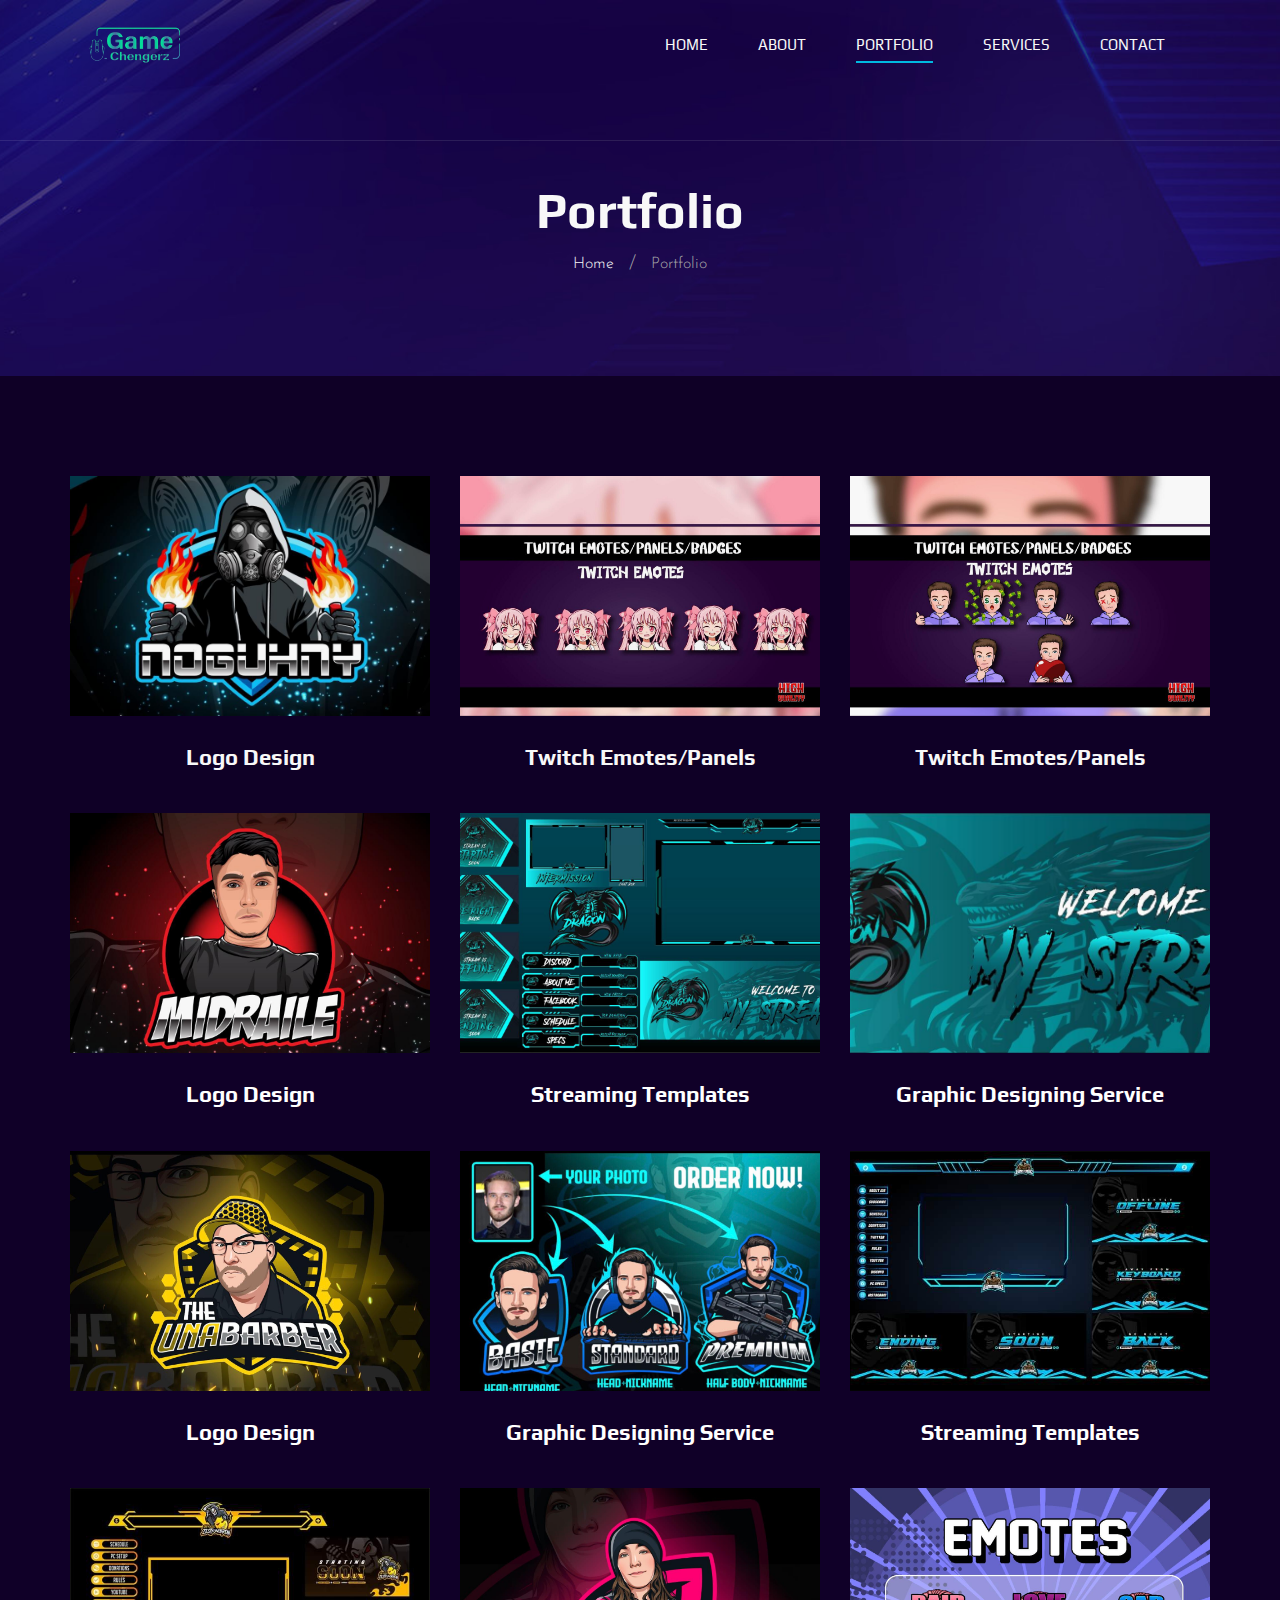
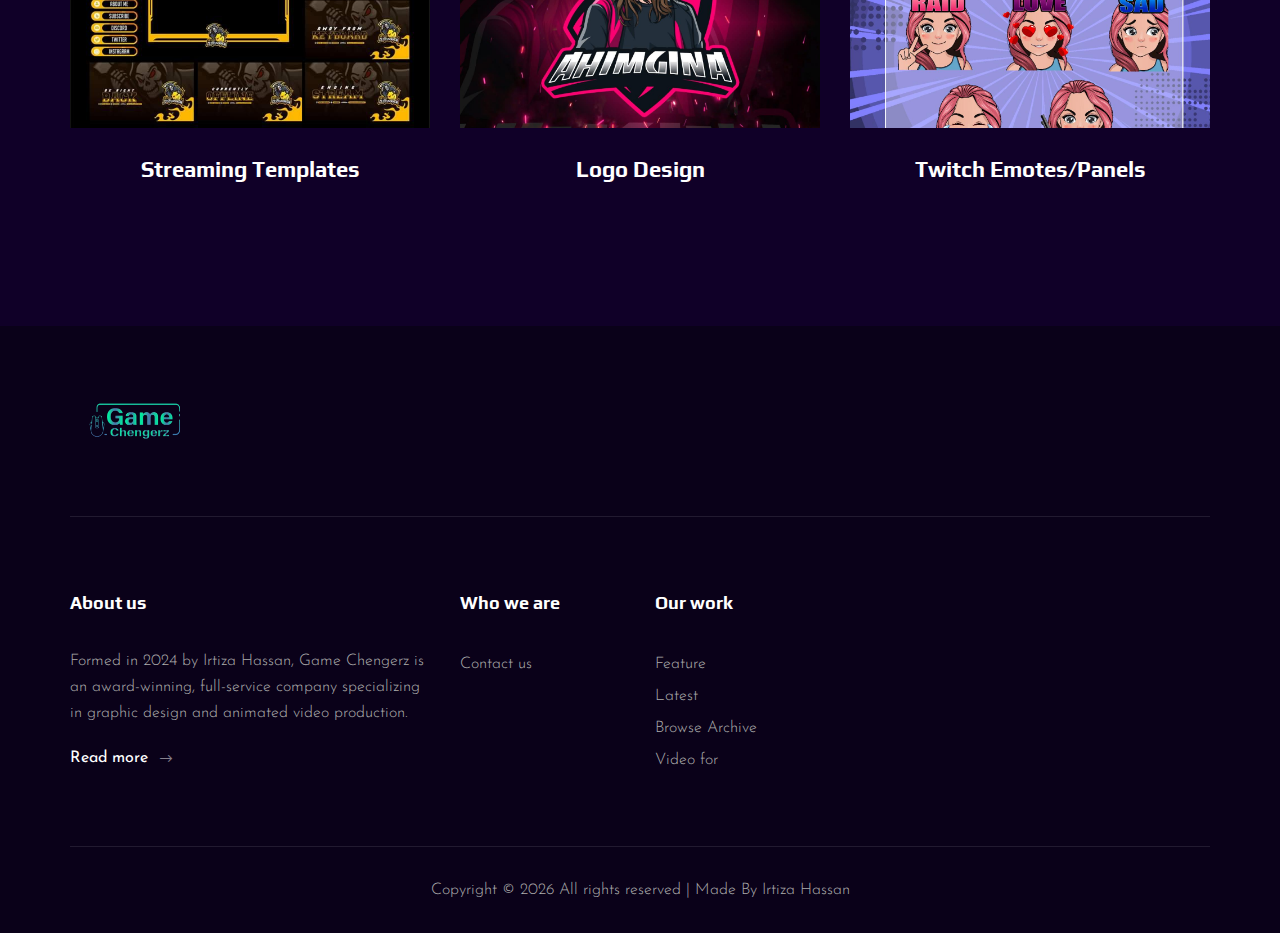
<file: portfolio.html>
<!DOCTYPE html>
<html lang="zxx">

<head>
    <meta charset="UTF-8">
    <meta name="description" content="Videograph Template">
    <meta name="keywords" content="Videograph, unica, creative, html">
    <meta name="viewport" content="width=device-width, initial-scale=1.0">
    <meta http-equiv="X-UA-Compatible" content="ie=edge">
    <title>Game Chengerz | Portfolio</title>

    <!-- Google Font -->
    <link href="https://fonts.googleapis.com/css2?family=Play:wght@400;700&display=swap" rel="stylesheet">
    <link href="https://fonts.googleapis.com/css2?family=Josefin+Sans:wght@300;400;500;600;700&display=swap"
        rel="stylesheet">

    <!-- Css Styles -->
    <link rel="stylesheet" href="css/bootstrap.min.css" type="text/css">
    <link rel="stylesheet" href="css/font-awesome.min.css" type="text/css">
    <link rel="stylesheet" href="css/elegant-icons.css" type="text/css">
    <link rel="stylesheet" href="css/owl.carousel.min.css" type="text/css">
    <link rel="stylesheet" href="css/magnific-popup.css" type="text/css">
    <link rel="stylesheet" href="css/slicknav.min.css" type="text/css">
    <link rel="stylesheet" href="css/style.css" type="text/css">
</head>

<body>
    <!-- Page Preloder -->
    <div id="preloder">
        <div class="loader"></div>
    </div>

    <!-- Header Section Begin -->
    <header class="header">
        <div class="container">
            <div class="row">
                <div class="col-lg-2">
                    <div class="header__logo">
                        <a href="./index.html"><img src="img/logo.png" alt="" style="margin-top: -50px;"></a>
                    </div>
                </div>
                <div class="col-lg-10">
                    <div class="header__nav__option">
                        <nav class="header__nav__menu mobile-menu">
                            <ul>
                                <li><a href="./index.html">Home</a></li>
                                <li><a href="./about.html">About</a></li>
                                <li class="active"><a href="./portfolio.html">Portfolio</a></li>
                                <li><a href="./services.html">Services</a></li>
                                
                                <li><a href="./contact.html">Contact</a></li>
                            </ul>
                        </nav>
                        
                    </div>
                </div>
            </div>
            <div id="mobile-menu-wrap"></div>
        </div>
    </header>
    <!-- Header End -->

    <!-- Breadcrumb Begin -->
    <div class="breadcrumb-option spad set-bg" data-setbg="img/breadcrumb-bg.jpg">
        <div class="container">
            <div class="row">
                <div class="col-lg-12 text-center">
                    <div class="breadcrumb__text">
                        <h2>Portfolio</h2>
                        <div class="breadcrumb__links">
                            <a href="#">Home</a>
                            <span>Portfolio</span>
                        </div>
                    </div>
                </div>
            </div>
        </div>
    </div>
    <!-- Breadcrumb End -->

    <!-- Portfolio Section Begin -->
    <section class="portfolio spad">
        <div class="container">
            <div class="row">
                <div class="col-lg-12">
                    
                </div>
            </div>
            <div class="row portfolio__gallery">
                <div class="col-lg-4 col-md-6 col-sm-6 mix ">
                    <div class="portfolio__item">
                        <div class="portfolio__item__video set-bg" data-setbg="img/portfolio/1.jpeg">
                            
                        </div>
                        <div class="portfolio__item__text">
                            <h4>Logo Design</h4>
                            
                        </div>
                    </div>
                </div>
                <div class="col-lg-4 col-md-6 col-sm-6 mix">
                    <div class="portfolio__item">
                        <div class="portfolio__item__video set-bg" data-setbg="img/portfolio/2.jpeg">
                            
                        </div>
                        <div class="portfolio__item__text">
                            <h4>Twitch Emotes/Panels</h4>
                            
                        </div>
                    </div>
                </div>
                <div class="col-lg-4 col-md-6 col-sm-6 mix">
                    <div class="portfolio__item">
                        <div class="portfolio__item__video set-bg" data-setbg="img/portfolio/3.jpeg">
                            
                        </div>
                        <div class="portfolio__item__text">
                            <h4>Twitch Emotes/Panels</h4>
                            
                        </div>
                    </div>
                </div>
                <div class="col-lg-4 col-md-6 col-sm-6 mix">
                    <div class="portfolio__item">
                        <div class="portfolio__item__video set-bg" data-setbg="img/portfolio/4.jpeg">
                            
                        </div>
                        <div class="portfolio__item__text">
                            <h4>Logo Design</h4>
                            
                        </div>
                    </div>
                </div>
                <div class="col-lg-4 col-md-6 col-sm-6 mix ">
                    <div class="portfolio__item">
                        <div class="portfolio__item__video set-bg" data-setbg="img/portfolio/5.jpeg">
                            
                        </div>
                        <div class="portfolio__item__text">
                            <h4>Streaming Templates</h4>
                            
                        </div>
                    </div>
                </div>
                <div class="col-lg-4 col-md-6 col-sm-6 mix ">
                    <div class="portfolio__item">
                        <div class="portfolio__item__video set-bg" data-setbg="img/portfolio/6.jpeg">
                            
                        </div>
                        <div class="portfolio__item__text">
                            <h4>Graphic Designing Service</h4>
                            
                        </div>
                    </div>
                </div>
                <div class="col-lg-4 col-md-6 col-sm-6 mix">
                    <div class="portfolio__item">
                        <div class="portfolio__item__video set-bg" data-setbg="img/portfolio/7.jpeg">
                            
                        </div>
                        <div class="portfolio__item__text">
                            <h4>Logo Design</h4>
                            
                        </div>
                    </div>
                </div>
                <div class="col-lg-4 col-md-6 col-sm-6 mix">
                    <div class="portfolio__item">
                        <div class="portfolio__item__video set-bg" data-setbg="img/portfolio/8.jpeg">
                            
                        </div>
                        <div class="portfolio__item__text">
                            <h4>Graphic Designing Service</h4>
                            <spax</span>
                        </div>
                    </div>
                </div>
                <div class="col-lg-4 col-md-6 col-sm-6 mix ">
                    <div class="portfolio__item">
                        <div class="portfolio__item__video set-bg" data-setbg="img/portfolio/9.jpeg">
                            
                        </div>
                        <div class="portfolio__item__text">
                            <h4>Streaming Templates</h4>
                            
                        </div>
                    </div>
                </div>
                <div class="col-lg-4 col-md-6 col-sm-6 mix">
                    <div class="portfolio__item">
                        <div class="portfolio__item__video set-bg" data-setbg="img/portfolio/10.jpeg">
                            
                        </div>
                        <div class="portfolio__item__text">
                            <h4>Streaming Templates</h4>
                            
                        </div>
                    </div>
                </div>
                <div class="col-lg-4 col-md-6 col-sm-6 mix ">
                    <div class="portfolio__item">
                        <div class="portfolio__item__video set-bg" data-setbg="img/portfolio/11.jpeg">
                            
                        </div>
                        <div class="portfolio__item__text">
                            <h4>Logo Design</h4>
                            
                        </div>
                    </div>
                </div>
                <div class="col-lg-4 col-md-6 col-sm-6 mix ">
                    <div class="portfolio__item">
                        <div class="portfolio__item__video set-bg" data-setbg="img/portfolio/12.jpeg">
                            
                        </div>
                        <div class="portfolio__item__text">
                            <h4>Twitch Emotes/Panels</h4>
                            
                        </div>
                    </div>
                </div>
            </div>
            
        </div>
    </section>
    <!-- Portfolio Section End -->

    
    <!-- Footer Section Begin -->
    <footer class="footer">
        <div class="container">
            <div class="footer__top">
                <div class="row">
                    <div class="col-lg-6 col-md-6">
                        <div class="footer__top__logo">
                            <a href="portfolio.html"><img src="img/logo.png" alt=""></a>
                        </div>
                    </div>
                    
                </div>
            </div>
            <div class="footer__option">
                <div class="row">
                    <div class="col-lg-4 col-md-6 col-sm-6">
                        <div class="footer__option__item">
                            <h5>About us</h5>
                            <p>Formed in 2024 by Irtiza Hassan, Game Chengerz is an award-winning, full-service company specializing in graphic design and animated video production.</p>

                            <a href="portfolio.html" class="read__more">Read more <span class="arrow_right"></span></a>
                        </div>
                    </div>
                    <div class="col-lg-2 col-md-3 col-sm-3">
                        <div class="footer__option__item">
                            <h5>Who we are</h5>
                            <ul>
                                
                               
                                <li><a href="portfolio.html">Contact us</a></li>
                               
                            </ul>
                        </div>
                    </div>
                    <div class="col-lg-2 col-md-3 col-sm-3">
                        <div class="footer__option__item">
                            <h5>Our work</h5>
                            <ul>
                                <li><a href="portfolio.html">Feature</a></li>
                                <li><a href="portfolio.html">Latest</a></li>
                                <li><a href="portfolio.html">Browse Archive</a></li>
                                <li><a href="portfolio.html">Video for</a></li>
                            </ul>
                        </div>
                    </div>
                    
                </div>
            </div>
            <div class="footer__copyright">
                <div class="row">
                    <div class="col-lg-12 text-center">
                       
                        <p class="footer__copyright__text">Copyright &copy;
                            <script>
                                document.write(new Date().getFullYear());
                            </script>
                            All rights reserved | Made By Irtiza Hassan 
                        </p>
                       
                    </div>
                </div>
            </div>
        </div>
    </footer>
    <!-- Footer Section End -->

    <!-- Js Plugins -->
    <script src="js/jquery-3.3.1.min.js"></script>
    <script src="js/bootstrap.min.js"></script>
    <script src="js/jquery.magnific-popup.min.js"></script>
    <script src="js/mixitup.min.js"></script>
    <script src="js/masonry.pkgd.min.js"></script>
    <script src="js/jquery.slicknav.js"></script>
    <script src="js/owl.carousel.min.js"></script>
    <script src="js/main.js"></script>
</body>

</html>
</file>
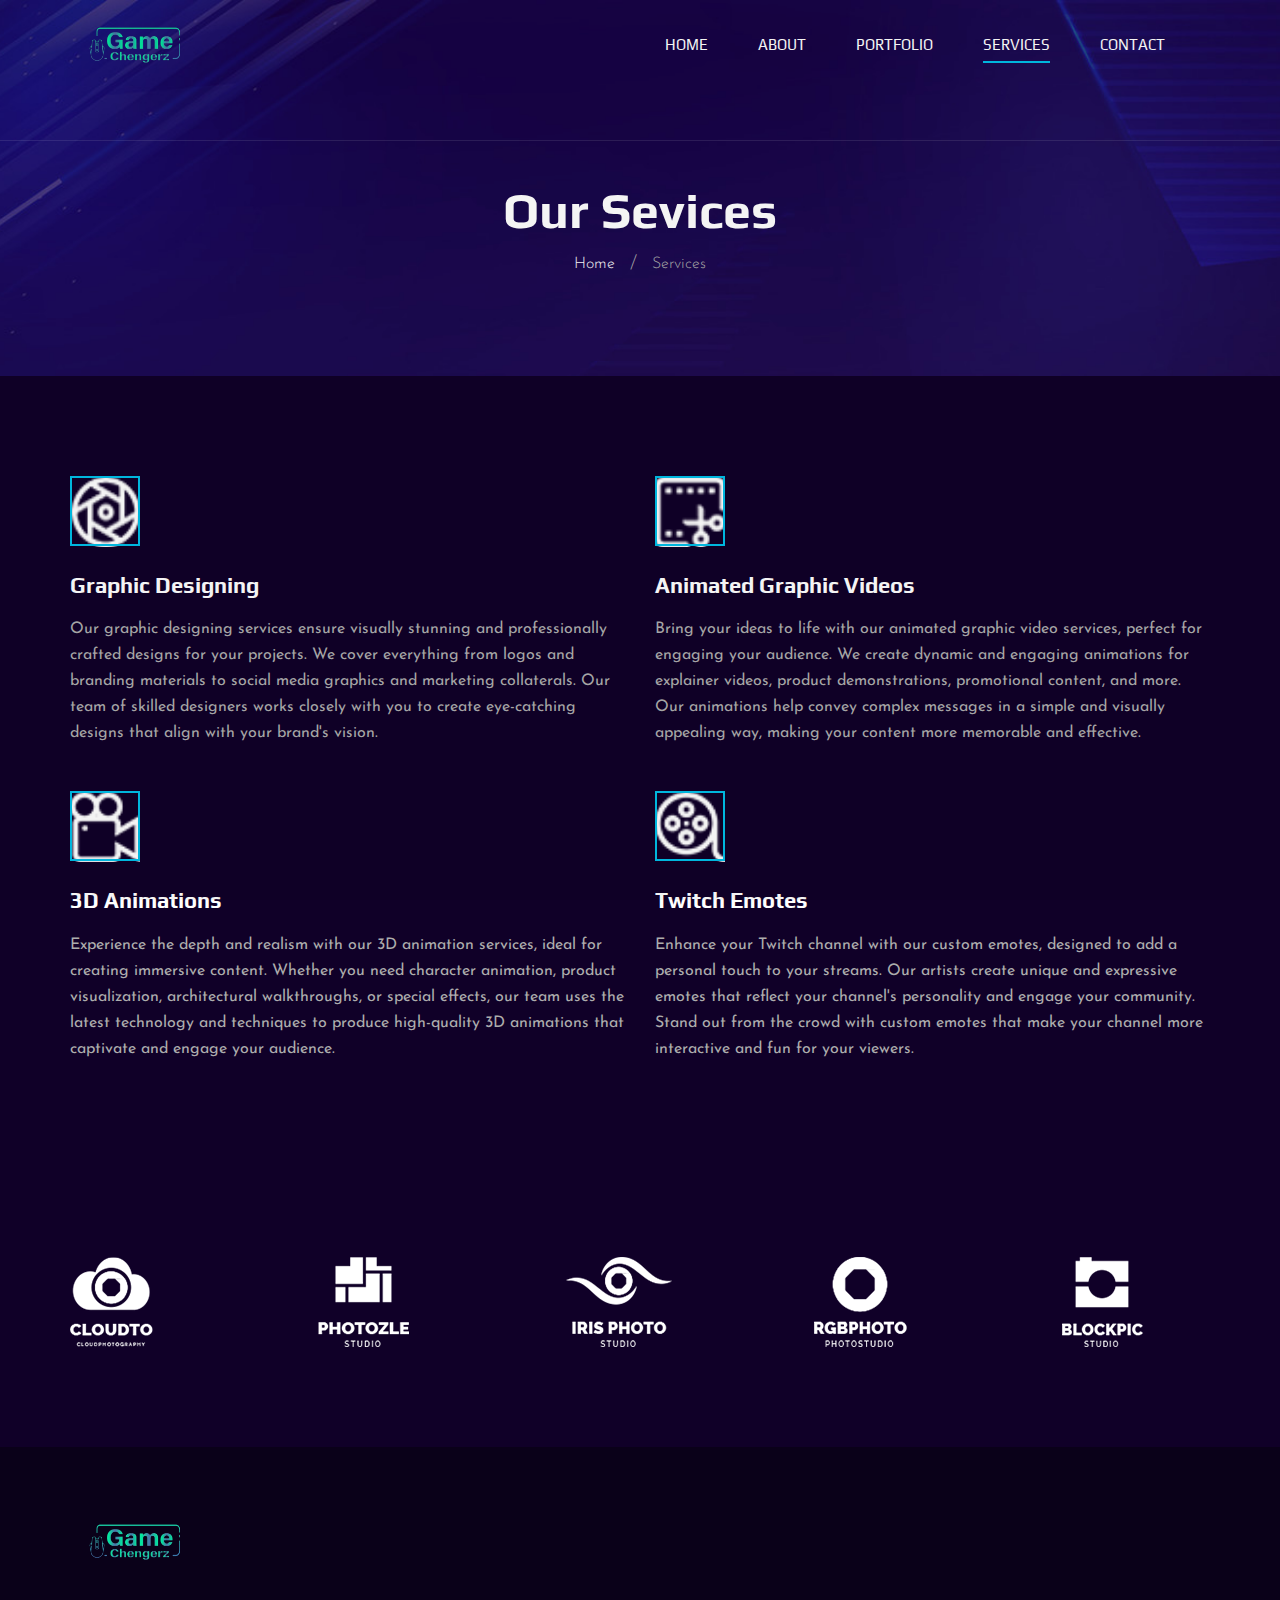
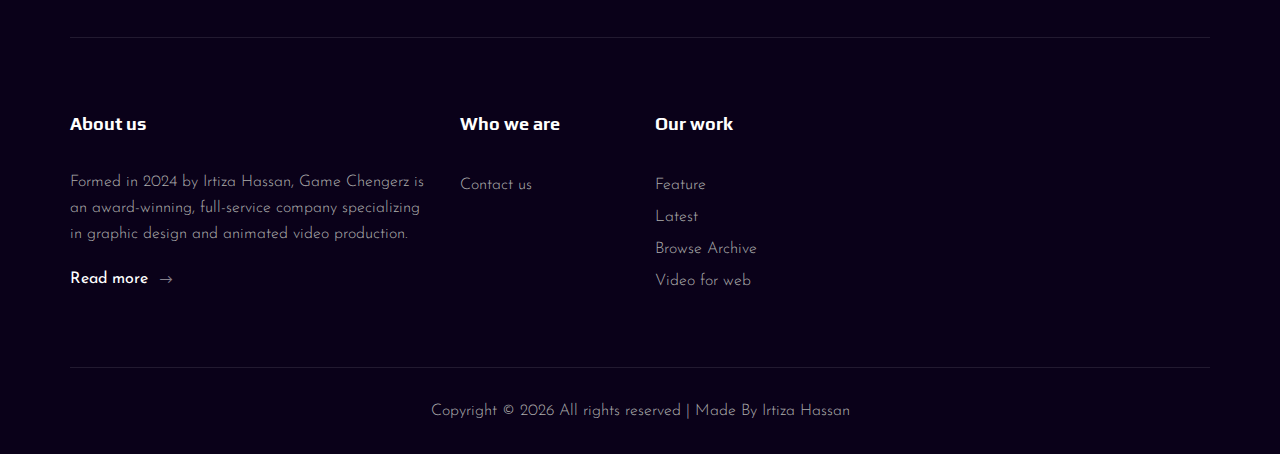
<file: services.html>
<!DOCTYPE html>
<html lang="zxx">

<head>
    <meta charset="UTF-8">
    <meta name="description" content="Videograph Template">
    <meta name="keywords" content="Videograph, unica, creative, html">
    <meta name="viewport" content="width=device-width, initial-scale=1.0">
    <meta http-equiv="X-UA-Compatible" content="ie=edge">
    <title>Game Chengerz | Our Services</title>

    <!-- Google Font -->
    <link href="https://fonts.googleapis.com/css2?family=Play:wght@400;700&display=swap" rel="stylesheet">
    <link href="https://fonts.googleapis.com/css2?family=Josefin+Sans:wght@300;400;500;600;700&display=swap"
        rel="stylesheet">

    <!-- Css Styles -->
    <link rel="stylesheet" href="css/bootstrap.min.css" type="text/css">
    <link rel="stylesheet" href="css/font-awesome.min.css" type="text/css">
    <link rel="stylesheet" href="css/elegant-icons.css" type="text/css">
    <link rel="stylesheet" href="css/owl.carousel.min.css" type="text/css">
    <link rel="stylesheet" href="css/magnific-popup.css" type="text/css">
    <link rel="stylesheet" href="css/slicknav.min.css" type="text/css">
    <link rel="stylesheet" href="css/style.css" type="text/css">
</head>

<body>
    <!-- Page Preloder -->
    <div id="preloder">
        <div class="loader"></div>
    </div>

    <!-- Header Section Begin -->
    <header class="header">
        <div class="container">
            <div class="row">
                <div class="col-lg-2">
                    <div class="header__logo">
                        <a href="./index.html"><img src="img/logo.png" alt="" class="logo1" style="margin-top: -50px;"></a>
                    </div> 
                </div>
                <div class="col-lg-10">
                    <div class="header__nav__option">
                        <nav class="header__nav__menu mobile-menu">
                            <ul>
                                <li><a href="./index.html">Home</a></li>
                                <li><a href="./about.html">About</a></li>
                                <li><a href="./portfolio.html">Portfolio</a></li>
                                <li class="active"><a href="./services.html">Services</a></li>
                                
                                <li><a href="./contact.html">Contact</a></li>
                            </ul>
                        </nav>
                        
                    </div>
                </div>
            </div>
            <div id="mobile-menu-wrap"></div>
        </div>
    </header>
    <!-- Header End -->

    <!-- Breadcrumb Begin -->
    <div class="breadcrumb-option spad set-bg" data-setbg="img/breadcrumb-bg.jpg">
        <div class="container">
            <div class="row">
                <div class="col-lg-12 text-center">
                    <div class="breadcrumb__text">
                        <h2>Our Sevices</h2>
                        <div class="breadcrumb__links">
                            <a href="#">Home</a>
                            <span>Services</span>
                        </div>
                    </div>
                </div>
            </div>
        </div>
    </div>
    <!-- Breadcrumb End -->

   <!-- Services Section Begin -->
    <section class="services-page spad">
        <div class="container">
            <div class="row">
                <div class="col-lg-6 col-md-6 col-sm-6">
                    <div class="services__item">
                        <div class="services__item__icon">
                            <img src="img/icons/si-1.png" alt="">
                        </div>
                        <h4>Graphic Designing</h4>
                        <p>Our graphic designing services ensure visually stunning and professionally crafted designs for your projects. We cover everything from logos and branding materials to social media graphics and marketing collaterals. Our team of skilled designers works closely with you to create eye-catching designs that align with your brand's vision.</p>
                    </div>
                </div>
                <div class="col-lg-6 col-md-6 col-sm-6">
                    <div class="services__item">
                        <div class="services__item__icon">
                            <img src="img/icons/si-2.png" alt="">
                        </div>
                        <h4>Animated Graphic Videos</h4>
                        <p>Bring your ideas to life with our animated graphic video services, perfect for engaging your audience. We create dynamic and engaging animations for explainer videos, product demonstrations, promotional content, and more. Our animations help convey complex messages in a simple and visually appealing way, making your content more memorable and effective.</p>
                    </div>
                </div>
                <div class="col-lg-6 col-md-6 col-sm-6">
                    <div class="services__item">
                        <div class="services__item__icon">
                            <img src="img/icons/si-3.png" alt="">
                        </div>
                        <h4>3D Animations</h4>
                        <p>Experience the depth and realism with our 3D animation services, ideal for creating immersive content. Whether you need character animation, product visualization, architectural walkthroughs, or special effects, our team uses the latest technology and techniques to produce high-quality 3D animations that captivate and engage your audience.</p>
                    </div>
                </div>
                <div class="col-lg-6 col-md-6 col-sm-6">
                    <div class="services__item">
                        <div class="services__item__icon">
                            <img src="img/icons/si-4.png" alt="">
                        </div>
                        <h4>Twitch Emotes</h4>
                        <p>Enhance your Twitch channel with our custom emotes, designed to add a personal touch to your streams. Our artists create unique and expressive emotes that reflect your channel's personality and engage your community. Stand out from the crowd with custom emotes that make your channel more interactive and fun for your viewers.</p>
                    </div>
                </div>
            </div>
        </div>
    </section>
    <!-- Services Section End -->

    
    

    <!-- Logo Begin -->
    <div class="logo spad">
        <div class="container">
            <div class="logo__carousel owl-carousel">
                <a href="#" class="logo__item"><img src="img/logo/logo-1.png" alt=""></a>
                <a href="#" class="logo__item"><img src="img/logo/logo-2.png" alt=""></a>
                <a href="#" class="logo__item"><img src="img/logo/logo-3.png" alt=""></a>
                <a href="#" class="logo__item"><img src="img/logo/logo-4.png" alt=""></a>
                <a href="#" class="logo__item"><img src="img/logo/logo-5.png" alt=""></a>
                <a href="#" class="logo__item"><img src="img/logo/logo-6.png" alt=""></a>
            </div>
        </div>
    </div>
    <!-- Logo End -->

    
    <!-- Footer Section Begin -->
    <footer class="footer">
        <div class="container">
            <div class="footer__top">
                <div class="row">
                    <div class="col-lg-6 col-md-6">
                        <div class="footer__top__logo">
                            <a href="portfolio.html"><img src="img/logo.png" alt=""></a>
                        </div>
                    </div>
                    
                </div>
            </div>
            <div class="footer__option">
                <div class="row">
                    <div class="col-lg-4 col-md-6 col-sm-6">
                        <div class="footer__option__item">
                            <h5>About us</h5>
                            <p>Formed in 2024 by Irtiza Hassan, Game Chengerz is an award-winning, full-service company specializing in graphic design and animated video production.</p>

                            <a href="portfolio.html" class="read__more">Read more <span class="arrow_right"></span></a>
                        </div>
                    </div>
                    <div class="col-lg-2 col-md-3    col-sm-3">
                        <div class="footer__option__item">
                            <h5>Who we are</h5>
                            <ul>
                                
                               
                                <li><a href="portfolio.html">Contact us</a></li>
                               
                            </ul>
                        </div>
                    </div>
                    <div class="col-lg-2 col-md-6 col-sm-3">
                        <div class="footer__option__item">
                            <h5>Our work</h5>
                            <ul>
                                <li><a href="portfolio.html">Feature</a></li>
                                <li><a href="portfolio.html">Latest</a></li>
                                <li><a href="portfolio.html">Browse Archive</a></li>
                                <li><a href="portfolio.html">Video for web</a></li>
                            </ul>
                        </div>
                    </div>
                    
                </div>
            </div>
            <div class="footer__copyright">
                <div class="row">
                    <div class="col-lg-12 text-center">
                       
                        <p class="footer__copyright__text">Copyright &copy;
                            <script>
                                document.write(new Date().getFullYear());
                            </script>
                            All rights reserved | Made By Irtiza Hassan 
                        </p>
                       
                    </div>
                </div>
            </div>
        </div>
    </footer>
    <!-- Footer Section End -->

    <!-- Js Plugins -->
    <script src="js/jquery-3.3.1.min.js"></script>
    <script src="js/bootstrap.min.js"></script>
    <script src="js/jquery.magnific-popup.min.js"></script>
    <script src="js/mixitup.min.js"></script>
    <script src="js/masonry.pkgd.min.js"></script>
    <script src="js/jquery.slicknav.js"></script>
    <script src="js/owl.carousel.min.js"></script>
    <script src="js/main.js"></script>
</body>

</html>
</file>
<file: css/elegant-icons.css>
@font-face {
	font-family: 'ElegantIcons';
	src:url('../fonts/ElegantIcons.eot');
	src:url('../fonts/ElegantIcons.eot?#iefix') format('embedded-opentype'),
		url('../fonts/ElegantIcons.woff') format('woff'),
		url('../fonts/ElegantIcons.ttf') format('truetype'),
		url('../fonts/ElegantIcons.svg#ElegantIcons') format('svg');
	font-weight: normal;
	font-style: normal;
}

/* Use the following CSS code if you want to use data attributes for inserting your icons */
[data-icon]:before {
	font-family: 'ElegantIcons';
	content: attr(data-icon);
	speak: none;
	font-weight: normal;
	font-variant: normal;
	text-transform: none;
	line-height: 1;
	-webkit-font-smoothing: antialiased;
	-moz-osx-font-smoothing: grayscale;
}

/* Use the following CSS code if you want to have a class per icon */
/*
Instead of a list of all class selectors,
you can use the generic selector below, but it's slower:
[class*="your-class-prefix"] {
*/
.arrow_up, .arrow_down, .arrow_left, .arrow_right, .arrow_left-up, .arrow_right-up, .arrow_right-down, .arrow_left-down, .arrow-up-down, .arrow_up-down_alt, .arrow_left-right_alt, .arrow_left-right, .arrow_expand_alt2, .arrow_expand_alt, .arrow_condense, .arrow_expand, .arrow_move, .arrow_carrot-up, .arrow_carrot-down, .arrow_carrot-left, .arrow_carrot-right, .arrow_carrot-2up, .arrow_carrot-2down, .arrow_carrot-2left, .arrow_carrot-2right, .arrow_carrot-up_alt2, .arrow_carrot-down_alt2, .arrow_carrot-left_alt2, .arrow_carrot-right_alt2, .arrow_carrot-2up_alt2, .arrow_carrot-2down_alt2, .arrow_carrot-2left_alt2, .arrow_carrot-2right_alt2, .arrow_triangle-up, .arrow_triangle-down, .arrow_triangle-left, .arrow_triangle-right, .arrow_triangle-up_alt2, .arrow_triangle-down_alt2, .arrow_triangle-left_alt2, .arrow_triangle-right_alt2, .arrow_back, .icon_minus-06, .icon_plus, .icon_close, .icon_check, .icon_minus_alt2, .icon_plus_alt2, .icon_close_alt2, .icon_check_alt2, .icon_zoom-out_alt, .icon_zoom-in_alt, .icon_search, .icon_box-empty, .icon_box-selected, .icon_minus-box, .icon_plus-box, .icon_box-checked, .icon_circle-empty, .icon_circle-slelected, .icon_stop_alt2, .icon_stop, .icon_pause_alt2, .icon_pause, .icon_menu, .icon_menu-square_alt2, .icon_menu-circle_alt2, .icon_ul, .icon_ol, .icon_adjust-horiz, .icon_adjust-vert, .icon_document_alt, .icon_documents_alt, .icon_pencil, .icon_pencil-edit_alt, .icon_pencil-edit, .icon_folder-alt, .icon_folder-open_alt, .icon_folder-add_alt, .icon_info_alt, .icon_error-oct_alt, .icon_error-circle_alt, .icon_error-triangle_alt, .icon_question_alt2, .icon_question, .icon_comment_alt, .icon_chat_alt, .icon_vol-mute_alt, .icon_volume-low_alt, .icon_volume-high_alt, .icon_quotations, .icon_quotations_alt2, .icon_clock_alt, .icon_lock_alt, .icon_lock-open_alt, .icon_key_alt, .icon_cloud_alt, .icon_cloud-upload_alt, .icon_cloud-download_alt, .icon_image, .icon_images, .icon_lightbulb_alt, .icon_gift_alt, .icon_house_alt, .icon_genius, .icon_mobile, .icon_tablet, .icon_laptop, .icon_desktop, .icon_camera_alt, .icon_mail_alt, .icon_cone_alt, .icon_ribbon_alt, .icon_bag_alt, .icon_creditcard, .icon_cart_alt, .icon_paperclip, .icon_tag_alt, .icon_tags_alt, .icon_trash_alt, .icon_cursor_alt, .icon_mic_alt, .icon_compass_alt, .icon_pin_alt, .icon_pushpin_alt, .icon_map_alt, .icon_drawer_alt, .icon_toolbox_alt, .icon_book_alt, .icon_calendar, .icon_film, .icon_table, .icon_contacts_alt, .icon_headphones, .icon_lifesaver, .icon_piechart, .icon_refresh, .icon_link_alt, .icon_link, .icon_loading, .icon_blocked, .icon_archive_alt, .icon_heart_alt, .icon_star_alt, .icon_star-half_alt, .icon_star, .icon_star-half, .icon_tools, .icon_tool, .icon_cog, .icon_cogs, .arrow_up_alt, .arrow_down_alt, .arrow_left_alt, .arrow_right_alt, .arrow_left-up_alt, .arrow_right-up_alt, .arrow_right-down_alt, .arrow_left-down_alt, .arrow_condense_alt, .arrow_expand_alt3, .arrow_carrot_up_alt, .arrow_carrot-down_alt, .arrow_carrot-left_alt, .arrow_carrot-right_alt, .arrow_carrot-2up_alt, .arrow_carrot-2dwnn_alt, .arrow_carrot-2left_alt, .arrow_carrot-2right_alt, .arrow_triangle-up_alt, .arrow_triangle-down_alt, .arrow_triangle-left_alt, .arrow_triangle-right_alt, .icon_minus_alt, .icon_plus_alt, .icon_close_alt, .icon_check_alt, .icon_zoom-out, .icon_zoom-in, .icon_stop_alt, .icon_menu-square_alt, .icon_menu-circle_alt, .icon_document, .icon_documents, .icon_pencil_alt, .icon_folder, .icon_folder-open, .icon_folder-add, .icon_folder_upload, .icon_folder_download, .icon_info, .icon_error-circle, .icon_error-oct, .icon_error-triangle, .icon_question_alt, .icon_comment, .icon_chat, .icon_vol-mute, .icon_volume-low, .icon_volume-high, .icon_quotations_alt, .icon_clock, .icon_lock, .icon_lock-open, .icon_key, .icon_cloud, .icon_cloud-upload, .icon_cloud-download, .icon_lightbulb, .icon_gift, .icon_house, .icon_camera, .icon_mail, .icon_cone, .icon_ribbon, .icon_bag, .icon_cart, .icon_tag, .icon_tags, .icon_trash, .icon_cursor, .icon_mic, .icon_compass, .icon_pin, .icon_pushpin, .icon_map, .icon_drawer, .icon_toolbox, .icon_book, .icon_contacts, .icon_archive, .icon_heart, .icon_profile, .icon_group, .icon_grid-2x2, .icon_grid-3x3, .icon_music, .icon_pause_alt, .icon_phone, .icon_upload, .icon_download, .social_facebook, .social_twitter, .social_pinterest, .social_googleplus, .social_tumblr, .social_tumbleupon, .social_wordpress, .social_instagram, .social_dribbble, .social_vimeo, .social_linkedin, .social_rss, .social_deviantart, .social_share, .social_myspace, .social_skype, .social_youtube, .social_picassa, .social_googledrive, .social_flickr, .social_blogger, .social_spotify, .social_delicious, .social_facebook_circle, .social_twitter_circle, .social_pinterest_circle, .social_googleplus_circle, .social_tumblr_circle, .social_stumbleupon_circle, .social_wordpress_circle, .social_instagram_circle, .social_dribbble_circle, .social_vimeo_circle, .social_linkedin_circle, .social_rss_circle, .social_deviantart_circle, .social_share_circle, .social_myspace_circle, .social_skype_circle, .social_youtube_circle, .social_picassa_circle, .social_googledrive_alt2, .social_flickr_circle, .social_blogger_circle, .social_spotify_circle, .social_delicious_circle, .social_facebook_square, .social_twitter_square, .social_pinterest_square, .social_googleplus_square, .social_tumblr_square, .social_stumbleupon_square, .social_wordpress_square, .social_instagram_square, .social_dribbble_square, .social_vimeo_square, .social_linkedin_square, .social_rss_square, .social_deviantart_square, .social_share_square, .social_myspace_square, .social_skype_square, .social_youtube_square, .social_picassa_square, .social_googledrive_square, .social_flickr_square, .social_blogger_square, .social_spotify_square, .social_delicious_square, .icon_printer, .icon_calulator, .icon_building, .icon_floppy, .icon_drive, .icon_search-2, .icon_id, .icon_id-2, .icon_puzzle, .icon_like, .icon_dislike, .icon_mug, .icon_currency, .icon_wallet, .icon_pens, .icon_easel, .icon_flowchart, .icon_datareport, .icon_briefcase, .icon_shield, .icon_percent, .icon_globe, .icon_globe-2, .icon_target, .icon_hourglass, .icon_balance, .icon_rook, .icon_printer-alt, .icon_calculator_alt, .icon_building_alt, .icon_floppy_alt, .icon_drive_alt, .icon_search_alt, .icon_id_alt, .icon_id-2_alt, .icon_puzzle_alt, .icon_like_alt, .icon_dislike_alt, .icon_mug_alt, .icon_currency_alt, .icon_wallet_alt, .icon_pens_alt, .icon_easel_alt, .icon_flowchart_alt, .icon_datareport_alt, .icon_briefcase_alt, .icon_shield_alt, .icon_percent_alt, .icon_globe_alt, .icon_clipboard {
	font-family: 'ElegantIcons';
	speak: none;
	font-style: normal;
	font-weight: normal;
	font-variant: normal;
	text-transform: none;
	line-height: 1;
	-webkit-font-smoothing: antialiased;
}
.arrow_up:before {
	content: "\21";
}
.arrow_down:before {
	content: "\22";
}
.arrow_left:before {
	content: "\23";
}
.arrow_right:before {
	content: "\24";
}
.arrow_left-up:before {
	content: "\25";
}
.arrow_right-up:before {
	content: "\26";
}
.arrow_right-down:before {
	content: "\27";
}
.arrow_left-down:before {
	content: "\28";
}
.arrow-up-down:before {
	content: "\29";
}
.arrow_up-down_alt:before {
	content: "\2a";
}
.arrow_left-right_alt:before {
	content: "\2b";
}
.arrow_left-right:before {
	content: "\2c";
}
.arrow_expand_alt2:before {
	content: "\2d";
}
.arrow_expand_alt:before {
	content: "\2e";
}
.arrow_condense:before {
	content: "\2f";
}
.arrow_expand:before {
	content: "\30";
}
.arrow_move:before {
	content: "\31";
}
.arrow_carrot-up:before {
	content: "\32";
}
.arrow_carrot-down:before {
	content: "\33";
}
.arrow_carrot-left:before {
	content: "\34";
}
.arrow_carrot-right:before {
	content: "\35";
}
.arrow_carrot-2up:before {
	content: "\36";
}
.arrow_carrot-2down:before {
	content: "\37";
}
.arrow_carrot-2left:before {
	content: "\38";
}
.arrow_carrot-2right:before {
	content: "\39";
}
.arrow_carrot-up_alt2:before {
	content: "\3a";
}
.arrow_carrot-down_alt2:before {
	content: "\3b";
}
.arrow_carrot-left_alt2:before {
	content: "\3c";
}
.arrow_carrot-right_alt2:before {
	content: "\3d";
}
.arrow_carrot-2up_alt2:before {
	content: "\3e";
}
.arrow_carrot-2down_alt2:before {
	content: "\3f";
}
.arrow_carrot-2left_alt2:before {
	content: "\40";
}
.arrow_carrot-2right_alt2:before {
	content: "\41";
}
.arrow_triangle-up:before {
	content: "\42";
}
.arrow_triangle-down:before {
	content: "\43";
}
.arrow_triangle-left:before {
	content: "\44";
}
.arrow_triangle-right:before {
	content: "\45";
}
.arrow_triangle-up_alt2:before {
	content: "\46";
}
.arrow_triangle-down_alt2:before {
	content: "\47";
}
.arrow_triangle-left_alt2:before {
	content: "\48";
}
.arrow_triangle-right_alt2:before {
	content: "\49";
}
.arrow_back:before {
	content: "\4a";
}
.icon_minus-06:before {
	content: "\4b";
}
.icon_plus:before {
	content: "\4c";
}
.icon_close:before {
	content: "\4d";
}
.icon_check:before {
	content: "\4e";
}
.icon_minus_alt2:before {
	content: "\4f";
}
.icon_plus_alt2:before {
	content: "\50";
}
.icon_close_alt2:before {
	content: "\51";
}
.icon_check_alt2:before {
	content: "\52";
}
.icon_zoom-out_alt:before {
	content: "\53";
}
.icon_zoom-in_alt:before {
	content: "\54";
}
.icon_search:before {
	content: "\55";
}
.icon_box-empty:before {
	content: "\56";
}
.icon_box-selected:before {
	content: "\57";
}
.icon_minus-box:before {
	content: "\58";
}
.icon_plus-box:before {
	content: "\59";
}
.icon_box-checked:before {
	content: "\5a";
}
.icon_circle-empty:before {
	content: "\5b";
}
.icon_circle-slelected:before {
	content: "\5c";
}
.icon_stop_alt2:before {
	content: "\5d";
}
.icon_stop:before {
	content: "\5e";
}
.icon_pause_alt2:before {
	content: "\5f";
}
.icon_pause:before {
	content: "\60";
}
.icon_menu:before {
	content: "\61";
}
.icon_menu-square_alt2:before {
	content: "\62";
}
.icon_menu-circle_alt2:before {
	content: "\63";
}
.icon_ul:before {
	content: "\64";
}
.icon_ol:before {
	content: "\65";
}
.icon_adjust-horiz:before {
	content: "\66";
}
.icon_adjust-vert:before {
	content: "\67";
}
.icon_document_alt:before {
	content: "\68";
}
.icon_documents_alt:before {
	content: "\69";
}
.icon_pencil:before {
	content: "\6a";
}
.icon_pencil-edit_alt:before {
	content: "\6b";
}
.icon_pencil-edit:before {
	content: "\6c";
}
.icon_folder-alt:before {
	content: "\6d";
}
.icon_folder-open_alt:before {
	content: "\6e";
}
.icon_folder-add_alt:before {
	content: "\6f";
}
.icon_info_alt:before {
	content: "\70";
}
.icon_error-oct_alt:before {
	content: "\71";
}
.icon_error-circle_alt:before {
	content: "\72";
}
.icon_error-triangle_alt:before {
	content: "\73";
}
.icon_question_alt2:before {
	content: "\74";
}
.icon_question:before {
	content: "\75";
}
.icon_comment_alt:before {
	content: "\76";
}
.icon_chat_alt:before {
	content: "\77";
}
.icon_vol-mute_alt:before {
	content: "\78";
}
.icon_volume-low_alt:before {
	content: "\79";
}
.icon_volume-high_alt:before {
	content: "\7a";
}
.icon_quotations:before {
	content: "\7b";
}
.icon_quotations_alt2:before {
	content: "\7c";
}
.icon_clock_alt:before {
	content: "\7d";
}
.icon_lock_alt:before {
	content: "\7e";
}
.icon_lock-open_alt:before {
	content: "\e000";
}
.icon_key_alt:before {
	content: "\e001";
}
.icon_cloud_alt:before {
	content: "\e002";
}
.icon_cloud-upload_alt:before {
	content: "\e003";
}
.icon_cloud-download_alt:before {
	content: "\e004";
}
.icon_image:before {
	content: "\e005";
}
.icon_images:before {
	content: "\e006";
}
.icon_lightbulb_alt:before {
	content: "\e007";
}
.icon_gift_alt:before {
	content: "\e008";
}
.icon_house_alt:before {
	content: "\e009";
}
.icon_genius:before {
	content: "\e00a";
}
.icon_mobile:before {
	content: "\e00b";
}
.icon_tablet:before {
	content: "\e00c";
}
.icon_laptop:before {
	content: "\e00d";
}
.icon_desktop:before {
	content: "\e00e";
}
.icon_camera_alt:before {
	content: "\e00f";
}
.icon_mail_alt:before {
	content: "\e010";
}
.icon_cone_alt:before {
	content: "\e011";
}
.icon_ribbon_alt:before {
	content: "\e012";
}
.icon_bag_alt:before {
	content: "\e013";
}
.icon_creditcard:before {
	content: "\e014";
}
.icon_cart_alt:before {
	content: "\e015";
}
.icon_paperclip:before {
	content: "\e016";
}
.icon_tag_alt:before {
	content: "\e017";
}
.icon_tags_alt:before {
	content: "\e018";
}
.icon_trash_alt:before {
	content: "\e019";
}
.icon_cursor_alt:before {
	content: "\e01a";
}
.icon_mic_alt:before {
	content: "\e01b";
}
.icon_compass_alt:before {
	content: "\e01c";
}
.icon_pin_alt:before {
	content: "\e01d";
}
.icon_pushpin_alt:before {
	content: "\e01e";
}
.icon_map_alt:before {
	content: "\e01f";
}
.icon_drawer_alt:before {
	content: "\e020";
}
.icon_toolbox_alt:before {
	content: "\e021";
}
.icon_book_alt:before {
	content: "\e022";
}
.icon_calendar:before {
	content: "\e023";
}
.icon_film:before {
	content: "\e024";
}
.icon_table:before {
	content: "\e025";
}
.icon_contacts_alt:before {
	content: "\e026";
}
.icon_headphones:before {
	content: "\e027";
}
.icon_lifesaver:before {
	content: "\e028";
}
.icon_piechart:before {
	content: "\e029";
}
.icon_refresh:before {
	content: "\e02a";
}
.icon_link_alt:before {
	content: "\e02b";
}
.icon_link:before {
	content: "\e02c";
}
.icon_loading:before {
	content: "\e02d";
}
.icon_blocked:before {
	content: "\e02e";
}
.icon_archive_alt:before {
	content: "\e02f";
}
.icon_heart_alt:before {
	content: "\e030";
}
.icon_star_alt:before {
	content: "\e031";
}
.icon_star-half_alt:before {
	content: "\e032";
}
.icon_star:before {
	content: "\e033";
}
.icon_star-half:before {
	content: "\e034";
}
.icon_tools:before {
	content: "\e035";
}
.icon_tool:before {
	content: "\e036";
}
.icon_cog:before {
	content: "\e037";
}
.icon_cogs:before {
	content: "\e038";
}
.arrow_up_alt:before {
	content: "\e039";
}
.arrow_down_alt:before {
	content: "\e03a";
}
.arrow_left_alt:before {
	content: "\e03b";
}
.arrow_right_alt:before {
	content: "\e03c";
}
.arrow_left-up_alt:before {
	content: "\e03d";
}
.arrow_right-up_alt:before {
	content: "\e03e";
}
.arrow_right-down_alt:before {
	content: "\e03f";
}
.arrow_left-down_alt:before {
	content: "\e040";
}
.arrow_condense_alt:before {
	content: "\e041";
}
.arrow_expand_alt3:before {
	content: "\e042";
}
.arrow_carrot_up_alt:before {
	content: "\e043";
}
.arrow_carrot-down_alt:before {
	content: "\e044";
}
.arrow_carrot-left_alt:before {
	content: "\e045";
}
.arrow_carrot-right_alt:before {
	content: "\e046";
}
.arrow_carrot-2up_alt:before {
	content: "\e047";
}
.arrow_carrot-2dwnn_alt:before {
	content: "\e048";
}
.arrow_carrot-2left_alt:before {
	content: "\e049";
}
.arrow_carrot-2right_alt:before {
	content: "\e04a";
}
.arrow_triangle-up_alt:before {
	content: "\e04b";
}
.arrow_triangle-down_alt:before {
	content: "\e04c";
}
.arrow_triangle-left_alt:before {
	content: "\e04d";
}
.arrow_triangle-right_alt:before {
	content: "\e04e";
}
.icon_minus_alt:before {
	content: "\e04f";
}
.icon_plus_alt:before {
	content: "\e050";
}
.icon_close_alt:before {
	content: "\e051";
}
.icon_check_alt:before {
	content: "\e052";
}
.icon_zoom-out:before {
	content: "\e053";
}
.icon_zoom-in:before {
	content: "\e054";
}
.icon_stop_alt:before {
	content: "\e055";
}
.icon_menu-square_alt:before {
	content: "\e056";
}
.icon_menu-circle_alt:before {
	content: "\e057";
}
.icon_document:before {
	content: "\e058";
}
.icon_documents:before {
	content: "\e059";
}
.icon_pencil_alt:before {
	content: "\e05a";
}
.icon_folder:before {
	content: "\e05b";
}
.icon_folder-open:before {
	content: "\e05c";
}
.icon_folder-add:before {
	content: "\e05d";
}
.icon_folder_upload:before {
	content: "\e05e";
}
.icon_folder_download:before {
	content: "\e05f";
}
.icon_info:before {
	content: "\e060";
}
.icon_error-circle:before {
	content: "\e061";
}
.icon_error-oct:before {
	content: "\e062";
}
.icon_error-triangle:before {
	content: "\e063";
}
.icon_question_alt:before {
	content: "\e064";
}
.icon_comment:before {
	content: "\e065";
}
.icon_chat:before {
	content: "\e066";
}
.icon_vol-mute:before {
	content: "\e067";
}
.icon_volume-low:before {
	content: "\e068";
}
.icon_volume-high:before {
	content: "\e069";
}
.icon_quotations_alt:before {
	content: "\e06a";
}
.icon_clock:before {
	content: "\e06b";
}
.icon_lock:before {
	content: "\e06c";
}
.icon_lock-open:before {
	content: "\e06d";
}
.icon_key:before {
	content: "\e06e";
}
.icon_cloud:before {
	content: "\e06f";
}
.icon_cloud-upload:before {
	content: "\e070";
}
.icon_cloud-download:before {
	content: "\e071";
}
.icon_lightbulb:before {
	content: "\e072";
}
.icon_gift:before {
	content: "\e073";
}
.icon_house:before {
	content: "\e074";
}
.icon_camera:before {
	content: "\e075";
}
.icon_mail:before {
	content: "\e076";
}
.icon_cone:before {
	content: "\e077";
}
.icon_ribbon:before {
	content: "\e078";
}
.icon_bag:before {
	content: "\e079";
}
.icon_cart:before {
	content: "\e07a";
}
.icon_tag:before {
	content: "\e07b";
}
.icon_tags:before {
	content: "\e07c";
}
.icon_trash:before {
	content: "\e07d";
}
.icon_cursor:before {
	content: "\e07e";
}
.icon_mic:before {
	content: "\e07f";
}
.icon_compass:before {
	content: "\e080";
}
.icon_pin:before {
	content: "\e081";
}
.icon_pushpin:before {
	content: "\e082";
}
.icon_map:before {
	content: "\e083";
}
.icon_drawer:before {
	content: "\e084";
}
.icon_toolbox:before {
	content: "\e085";
}
.icon_book:before {
	content: "\e086";
}
.icon_contacts:before {
	content: "\e087";
}
.icon_archive:before {
	content: "\e088";
}
.icon_heart:before {
	content: "\e089";
}
.icon_profile:before {
	content: "\e08a";
}
.icon_group:before {
	content: "\e08b";
}
.icon_grid-2x2:before {
	content: "\e08c";
}
.icon_grid-3x3:before {
	content: "\e08d";
}
.icon_music:before {
	content: "\e08e";
}
.icon_pause_alt:before {
	content: "\e08f";
}
.icon_phone:before {
	content: "\e090";
}
.icon_upload:before {
	content: "\e091";
}
.icon_download:before {
	content: "\e092";
}
.social_facebook:before {
	content: "\e093";
}
.social_twitter:before {
	content: "\e094";
}
.social_pinterest:before {
	content: "\e095";
}
.social_googleplus:before {
	content: "\e096";
}
.social_tumblr:before {
	content: "\e097";
}
.social_tumbleupon:before {
	content: "\e098";
}
.social_wordpress:before {
	content: "\e099";
}
.social_instagram:before {
	content: "\e09a";
}
.social_dribbble:before {
	content: "\e09b";
}
.social_vimeo:before {
	content: "\e09c";
}
.social_linkedin:before {
	content: "\e09d";
}
.social_rss:before {
	content: "\e09e";
}
.social_deviantart:before {
	content: "\e09f";
}
.social_share:before {
	content: "\e0a0";
}
.social_myspace:before {
	content: "\e0a1";
}
.social_skype:before {
	content: "\e0a2";
}
.social_youtube:before {
	content: "\e0a3";
}
.social_picassa:before {
	content: "\e0a4";
}
.social_googledrive:before {
	content: "\e0a5";
}
.social_flickr:before {
	content: "\e0a6";
}
.social_blogger:before {
	content: "\e0a7";
}
.social_spotify:before {
	content: "\e0a8";
}
.social_delicious:before {
	content: "\e0a9";
}
.social_facebook_circle:before {
	content: "\e0aa";
}
.social_twitter_circle:before {
	content: "\e0ab";
}
.social_pinterest_circle:before {
	content: "\e0ac";
}
.social_googleplus_circle:before {
	content: "\e0ad";
}
.social_tumblr_circle:before {
	content: "\e0ae";
}
.social_stumbleupon_circle:before {
	content: "\e0af";
}
.social_wordpress_circle:before {
	content: "\e0b0";
}
.social_instagram_circle:before {
	content: "\e0b1";
}
.social_dribbble_circle:before {
	content: "\e0b2";
}
.social_vimeo_circle:before {
	content: "\e0b3";
}
.social_linkedin_circle:before {
	content: "\e0b4";
}
.social_rss_circle:before {
	content: "\e0b5";
}
.social_deviantart_circle:before {
	content: "\e0b6";
}
.social_share_circle:before {
	content: "\e0b7";
}
.social_myspace_circle:before {
	content: "\e0b8";
}
.social_skype_circle:before {
	content: "\e0b9";
}
.social_youtube_circle:before {
	content: "\e0ba";
}
.social_picassa_circle:before {
	content: "\e0bb";
}
.social_googledrive_alt2:before {
	content: "\e0bc";
}
.social_flickr_circle:before {
	content: "\e0bd";
}
.social_blogger_circle:before {
	content: "\e0be";
}
.social_spotify_circle:before {
	content: "\e0bf";
}
.social_delicious_circle:before {
	content: "\e0c0";
}
.social_facebook_square:before {
	content: "\e0c1";
}
.social_twitter_square:before {
	content: "\e0c2";
}
.social_pinterest_square:before {
	content: "\e0c3";
}
.social_googleplus_square:before {
	content: "\e0c4";
}
.social_tumblr_square:before {
	content: "\e0c5";
}
.social_stumbleupon_square:before {
	content: "\e0c6";
}
.social_wordpress_square:before {
	content: "\e0c7";
}
.social_instagram_square:before {
	content: "\e0c8";
}
.social_dribbble_square:before {
	content: "\e0c9";
}
.social_vimeo_square:before {
	content: "\e0ca";
}
.social_linkedin_square:before {
	content: "\e0cb";
}
.social_rss_square:before {
	content: "\e0cc";
}
.social_deviantart_square:before {
	content: "\e0cd";
}
.social_share_square:before {
	content: "\e0ce";
}
.social_myspace_square:before {
	content: "\e0cf";
}
.social_skype_square:before {
	content: "\e0d0";
}
.social_youtube_square:before {
	content: "\e0d1";
}
.social_picassa_square:before {
	content: "\e0d2";
}
.social_googledrive_square:before {
	content: "\e0d3";
}
.social_flickr_square:before {
	content: "\e0d4";
}
.social_blogger_square:before {
	content: "\e0d5";
}
.social_spotify_square:before {
	content: "\e0d6";
}
.social_delicious_square:before {
	content: "\e0d7";
}
.icon_printer:before {
	content: "\e103";
}
.icon_calulator:before {
	content: "\e0ee";
}
.icon_building:before {
	content: "\e0ef";
}
.icon_floppy:before {
	content: "\e0e8";
}
.icon_drive:before {
	content: "\e0ea";
}
.icon_search-2:before {
	content: "\e101";
}
.icon_id:before {
	content: "\e107";
}
.icon_id-2:before {
	content: "\e108";
}
.icon_puzzle:before {
	content: "\e102";
}
.icon_like:before {
	content: "\e106";
}
.icon_dislike:before {
	content: "\e0eb";
}
.icon_mug:before {
	content: "\e105";
}
.icon_currency:before {
	content: "\e0ed";
}
.icon_wallet:before {
	content: "\e100";
}
.icon_pens:before {
	content: "\e104";
}
.icon_easel:before {
	content: "\e0e9";
}
.icon_flowchart:before {
	content: "\e109";
}
.icon_datareport:before {
	content: "\e0ec";
}
.icon_briefcase:before {
	content: "\e0fe";
}
.icon_shield:before {
	content: "\e0f6";
}
.icon_percent:before {
	content: "\e0fb";
}
.icon_globe:before {
	content: "\e0e2";
}
.icon_globe-2:before {
	content: "\e0e3";
}
.icon_target:before {
	content: "\e0f5";
}
.icon_hourglass:before {
	content: "\e0e1";
}
.icon_balance:before {
	content: "\e0ff";
}
.icon_rook:before {
	content: "\e0f8";
}
.icon_printer-alt:before {
	content: "\e0fa";
}
.icon_calculator_alt:before {
	content: "\e0e7";
}
.icon_building_alt:before {
	content: "\e0fd";
}
.icon_floppy_alt:before {
	content: "\e0e4";
}
.icon_drive_alt:before {
	content: "\e0e5";
}
.icon_search_alt:before {
	content: "\e0f7";
}
.icon_id_alt:before {
	content: "\e0e0";
}
.icon_id-2_alt:before {
	content: "\e0fc";
}
.icon_puzzle_alt:before {
	content: "\e0f9";
}
.icon_like_alt:before {
	content: "\e0dd";
}
.icon_dislike_alt:before {
	content: "\e0f1";
}
.icon_mug_alt:before {
	content: "\e0dc";
}
.icon_currency_alt:before {
	content: "\e0f3";
}
.icon_wallet_alt:before {
	content: "\e0d8";
}
.icon_pens_alt:before {
	content: "\e0db";
}
.icon_easel_alt:before {
	content: "\e0f0";
}
.icon_flowchart_alt:before {
	content: "\e0df";
}
.icon_datareport_alt:before {
	content: "\e0f2";
}
.icon_briefcase_alt:before {
	content: "\e0f4";
}
.icon_shield_alt:before {
	content: "\e0d9";
}
.icon_percent_alt:before {
	content: "\e0da";
}
.icon_globe_alt:before {
	content: "\e0de";
}
.icon_clipboard:before {
	content: "\e0e6";
}


	.glyph {
		float: left;
		text-align: center;
		padding: .75em;
		margin: .4em 1.5em .75em 0;
		width: 6em;
text-shadow: none;
	}
        .glyph_big {
        font-size: 128px;
        color: #59c5dc;
        float: left;
        margin-right: 20px;
        }

        .glyph div { padding-bottom: 10px;}

	.glyph input {
		font-family: consolas, monospace;
		font-size: 12px;
		width: 100%;
		text-align: center;
		border: 0;
		box-shadow: 0 0 0 1px #ccc;
		padding: .2em;
                -moz-border-radius: 5px;
                -webkit-border-radius: 5px;
	}
	.centered {
		margin-left: auto;
		margin-right: auto;
	}
	.glyph .fs1 {
		font-size: 2em;
	}
</file>
<file: css/style.css>
html,
body {
  height: 100%;
  font-family: "Josefin Sans", sans-serif;
  -webkit-font-smoothing: antialiased;
}

h1,
h2,
h3,
h4,
h5,
h6 {
  margin: 0;
  color: #111111;
  font-weight: 400;
  font-family: "Play", sans-serif;
}

h1 {
  font-size: 70px;
}

h2 {
  font-size: 36px;
}

h3 {
  font-size: 30px;
}

h4 {
  font-size: 24px;
}

h5 {
  font-size: 18px;
}

h6 {
  font-size: 16px;
}

p {
  font-size: 16px;
  font-family: "Josefin Sans", sans-serif;
  color: #adadad;
  font-weight: 400;
  line-height: 26px;
  margin: 0 0 15px 0;
}

img {
  max-width: 100%;
  width: 130px;

}
.logo1{
  height: 130px;
}

input:focus,
select:focus,
button:focus,
textarea:focus {
  outline: none;
}

a:hover,
a:focus {
  text-decoration: none;
  outline: none;
  color: #fff;
}

ul,
ol {
  padding: 0;
  margin: 0;
}

/*---------------------
  Helper CSS
-----------------------*/
.section-title {
  margin-bottom: 50px;
}
.section-title.center-title {
  text-align: center;
}
.section-title.center-title h2:after {
  right: 0;
  margin: 0 auto;
}
.section-title span {
  color: #ffffff;
  display: block;
  font-size: 16px;
  letter-spacing: 2px;
  text-transform: uppercase;
  margin-bottom: 6px;
}
.section-title h2 {
  color: #ffffff;
  font-weight: 700;
  text-transform: uppercase;
  position: relative;
  padding-bottom: 25px;
}
.section-title h2:after {
  position: absolute;
  left: 0;
  bottom: 0;
  height: 5px;
  width: 70px;
  background: #00bfe7;
  content: "";
}

.set-bg {
  background-repeat: no-repeat;
  background-size: cover;
  background-position: top center;
}

.spad {
  padding-top: 100px;
  padding-bottom: 100px;
}

.text-white h1,
.text-white h2,
.text-white h3,
.text-white h4,
.text-white h5,
.text-white h6,
.text-white p,
.text-white span,
.text-white li,
.text-white a {
  color: #fff;
}

/* buttons */
.primary-btn {
  display: inline-block;
  font-size: 15px;
  font-family: "Play", sans-serif;
  font-weight: 700;
  padding: 14px 32px 12px;
  color: #ffffff;
  text-transform: uppercase;
  letter-spacing: 2px;
  position: relative;
  z-index: 1;
}
.primary-btn:hover:before {
  height: 100%;
  width: 100%;
}
.primary-btn:hover:after {
  height: 100%;
  width: 100%;
}
.primary-btn:before {
  position: absolute;
  left: 0;
  top: 0;
  height: 30px;
  width: 30px;
  border-left: 2px solid #00bfe7;
  border-top: 2px solid #00bfe7;
  content: "";
  z-index: -1;
  -webkit-transition: all, 0.7s;
  -o-transition: all, 0.7s;
  transition: all, 0.7s;
}
.primary-btn:after {
  position: absolute;
  right: 0;
  bottom: 0;
  height: 30px;
  width: 30px;
  border-right: 2px solid #00bfe7;
  border-bottom: 2px solid #00bfe7;
  content: "";
  z-index: -1;
  -webkit-transition: all, 0.7s;
  -o-transition: all, 0.7s;
  transition: all, 0.7s;
}

.site-btn {
  font-size: 15px;
  color: #ffffff;
  background: #00bfe7;
  font-family: "Play", sans-serif;
  font-weight: 700;
  border: none;
  display: inline-block;
  text-transform: uppercase;
  letter-spacing: 2px;
  padding: 14px 34px 12px;
  width: 100%;
}

/* Preloder */
#preloder {
  position: fixed;
  width: 100%;
  height: 100%;
  top: 0;
  left: 0;
  z-index: 999999;
  background: #000;
}

.loader {
  width: 40px;
  height: 40px;
  position: absolute;
  top: 50%;
  left: 50%;
  margin-top: -13px;
  margin-left: -13px;
  border-radius: 60px;
  animation: loader 0.8s linear infinite;
  -webkit-animation: loader 0.8s linear infinite;
}

@keyframes loader {
  0% {
    -webkit-transform: rotate(0deg);
    transform: rotate(0deg);
    border: 4px solid #f44336;
    border-left-color: transparent;
  }
  50% {
    -webkit-transform: rotate(180deg);
    transform: rotate(180deg);
    border: 4px solid #673ab7;
    border-left-color: transparent;
  }
  100% {
    -webkit-transform: rotate(360deg);
    transform: rotate(360deg);
    border: 4px solid #f44336;
    border-left-color: transparent;
  }
}
@-webkit-keyframes loader {
  0% {
    -webkit-transform: rotate(0deg);
    border: 4px solid #f44336;
    border-left-color: transparent;
  }
  50% {
    -webkit-transform: rotate(180deg);
    border: 4px solid #673ab7;
    border-left-color: transparent;
  }
  100% {
    -webkit-transform: rotate(360deg);
    border: 4px solid #f44336;
    border-left-color: transparent;
  }
}
/*---------------------
  Header
-----------------------*/
.header {
  position: absolute;
  left: 0;
  top: 0;
  width: 100%;
  background: transparent;
  border-bottom: 1px solid rgba(255, 255, 255, 0.1);
  z-index: 9;
}

.header__logo {
  padding: 30px 0;
}
.header__logo a {
  display: inline-block;
}

.header__nav__option {
  text-align: right;
  padding: 28px 0px;
}

.header__nav__menu {
  display: inline-block;
  margin-right: 45px;
}
.header__nav__menu ul li {
  list-style: none;
  display: inline-block;
  margin-right: 45px;
  position: relative;
}
.header__nav__menu ul li.active a:after {
  -webkit-transform: scale(1);
      -ms-transform: scale(1);
          transform: scale(1);
}
.header__nav__menu ul li:hover a:after {
  -webkit-transform: scale(1);
      -ms-transform: scale(1);
          transform: scale(1);
}
.header__nav__menu ul li:hover .dropdown {
  top: 34px;
  opacity: 1;
  visibility: visible;
}
.header__nav__menu ul li:last-child {
  margin-right: 0;
}
.header__nav__menu ul li .dropdown {
  position: absolute;
  left: 0;
  top: 60px;
  width: 140px;
  background: #ffffff;
  text-align: left;
  padding: 2px 0;
  z-index: 9;
  opacity: 0;
  visibility: hidden;
  -webkit-transition: all, 0.3s;
  -o-transition: all, 0.3s;
  transition: all, 0.3s;
}
.header__nav__menu ul li .dropdown li {
  display: block;
  margin-right: 0;
}
.header__nav__menu ul li .dropdown li a {
  font-size: 14px;
  color: #111111;
  padding: 8px 20px;
  text-transform: capitalize;
}
.header__nav__menu ul li .dropdown li a:after {
  display: none;
}
.header__nav__menu ul li a {
  font-size: 15px;
  font-family: "Play", sans-serif;
  color: #ffffff;
  display: block;
  text-transform: uppercase;
  position: relative;
  padding: 6px 0;
}
.header__nav__menu ul li a:after {
  position: absolute;
  left: 0;
  bottom: 0;
  width: 100%;
  height: 2px;
  background: #00bfe7;
  content: "";
  -webkit-transform: scale(0);
      -ms-transform: scale(0);
          transform: scale(0);
  -webkit-transition: all, 0.3s;
  -o-transition: all, 0.3s;
  transition: all, 0.3s;
}

.header__nav__social {
  display: inline-block;
  position: relative;
  padding-left: 50px;
}
.header__nav__social:before {
  position: absolute;
  left: 0;
  top: 4px;
  height: 13px;
  width: 1px;
  background: rgba(225, 225, 225, 0.2);
  content: "";
}
.header__nav__social a {
  color: #ffffff;
  font-size: 15px;
  margin-right: 18px;
}
.header__nav__social a:last-child {
  margin-right: 0;
}

.slicknav_menu {
  display: none;
}

/*---------------------
  Hero
-----------------------*/
.hero__slider.owl-carousel .owl-item.active .hero__text span {
  top: 0;
  opacity: 1;
}
.hero__slider.owl-carousel .owl-item.active .hero__text h2 {
  top: 0;
  opacity: 1;
}
.hero__slider.owl-carousel .owl-item.active .hero__text .primary-btn {
  top: 0;
  opacity: 1;
}
.hero__slider.owl-carousel .owl-dots {
  position: absolute;
  left: 0;
  right: 0;
  bottom: 45px;
  width: 100%;
  max-width: 1140px;
  margin: 0 auto;
}
.hero__slider.owl-carousel .owl-dots button {
  color: #adadad;
  font-size: 18px;
  font-family: "Play", sans-serif;
  margin-right: 16px;
  position: relative;
  display: inline-block;
}
.hero__slider.owl-carousel .owl-dots button.active {
  color: #ffffff;
}
.hero__slider.owl-carousel .owl-dots button.active:after {
  background: #ffffff;
  height: 2px;
}
.hero__slider.owl-carousel .owl-dots button:after {
  position: absolute;
  left: 0;
  bottom: -6px;
  width: 100%;
  height: 1px;
  background: rgba(255, 255, 255, 0.3);
  content: "";
}
.hero__slider.owl-carousel .owl-dots button:last-child {
  margin-right: 0;
}

.hero__item {
  height: 684px;
  padding-top: 255px;
}

.hero__text span {
  color: #ffffff;
  display: block;
  font-size: 15px;
  letter-spacing: 2px;
  text-transform: uppercase;
  margin-bottom: 18px;
  position: relative;
  top: 100px;
  opacity: 0;
  -webkit-transition: all, 0.3s;
  -o-transition: all, 0.3s;
  transition: all, 0.3s;
}
.hero__text h2 {
  color: #ffffff;
  font-size: 60px;
  font-weight: 700;
  line-height: 70px;
  text-transform: uppercase;
  margin-bottom: 38px;
  position: relative;
  top: 100px;
  opacity: 0;
  -webkit-transition: all, 0.5s;
  -o-transition: all, 0.5s;
  transition: all, 0.5s;
}
.hero__text .primary-btn {
  position: relative;
  top: 100px;
  opacity: 0;
  -webkit-transition: all, 0.7s;
  -o-transition: all, 0.7s;
  transition: all, 0.7s;
}

/*---------------------
  Work
-----------------------*/
.work {
  overflow: hidden;
  background: #100028;
}

.work__gallery {
  margin-right: -10px;
}

.work__item {
  height: 311px !important;
  width: calc(16.67% - 10px);
  margin-right: 10px;
  margin-bottom: 10px;
  float: left;
  position: relative;
  overflow: hidden;
  display: -webkit-box;
  display: -ms-flexbox;
  display: flex;
  -webkit-box-align: center;
      -ms-flex-align: center;
          align-items: center;
  -webkit-box-pack: center;
      -ms-flex-pack: center;
          justify-content: center;
}
.work__item:hover .work__item__hover {
  bottom: 0;
}
.work__item.large__item {
  height: 633px !important;
  width: calc(33.33% - 10px);
}
.work__item.wide__item {
  width: calc(33.33% - 10px);
  height: 311px !important;
}
.work__item .play-btn {
  display: inline-block;
  color: #ffffff;
  font-size: 20px;
  height: 50px;
  width: 50px;
  line-height: 50px;
  text-align: center;
  border: 1px solid rgba(255, 255, 255, 0.7);
  border-radius: 50%;
}

.grid-sizer {
  width: calc(16.67% - 10px);
}

.work__item__hover {
  background: rgba(0, 0, 0, 0.5);
  position: absolute;
  left: 0;
  bottom: -300px;
  width: 100%;
  padding: 25px 30px 20px;
  -webkit-transition: all, 0.5s;
  -o-transition: all, 0.5s;
  transition: all, 0.5s;
}
.work__item__hover h4 {
  font-size: 22px;
  color: #ffffff;
  font-weight: 700;
}
.work__item__hover ul li {
  color: #adadad;
  list-style: none;
  font-size: 16px;
  margin-right: 23px;
  position: relative;
  display: inline-block;
}
.work__item__hover ul li:after {
  position: absolute;
  right: -18px;
  top: 1px;
  content: "/";
}
.work__item__hover ul li:last-child {
  margin-right: 0;
}
.work__item__hover ul li:last-child:after {
  display: none;
}

/*---------------------
  Counter
-----------------------*/
.counter {
  background: #100028;
  height: 840px;
  padding-top: 380px;
  overflow: hidden;
}

.counter__content {
  padding: 0px 50px;
}

.counter__item {
  background: #1a083d;
  -webkit-transform: rotate(45deg);
  -ms-transform: rotate(45deg);
      transform: rotate(45deg);
  height: 255px;
  width: 255px;
  display: -webkit-box;
  display: -ms-flexbox;
  display: flex;
  -webkit-box-align: center;
      -ms-flex-align: center;
          align-items: center;
  -webkit-box-pack: center;
      -ms-flex-pack: center;
          justify-content: center;
  text-align: center;
  position: relative;
  z-index: 1;
}
.counter__item::before {
  position: absolute;
  left: -1px;
  bottom: -2px;
  height: 636px;
  width: 636px;
  border-left: 1px solid #333333;
  border-top: 1px solid #333333;
  content: "";
  z-index: -1;
}
.counter__item.second__item {
  margin-top: -185px;
}
.counter__item.second__item:before {
  left: -316px;
  bottom: -65px;
  border-right: 1px solid #333333;
  border-bottom: 1px solid #333333;
  border-left: none;
  border-top: none;
}
.counter__item.four__item {
  margin-top: -185px;
}
.counter__item.four__item:before {
  left: -380px;
  bottom: -380px;
  border-right: 1px solid #333333;
  border-bottom: 1px solid #333333;
  border-left: none;
  border-top: none;
}
.counter__item.third__item:before {
  left: -65px;
  bottom: -317px;
}

.counter__item__text {
  -webkit-transform: rotate(-45deg);
  -ms-transform: rotate(-45deg);
      transform: rotate(-45deg);
}
.counter__item__text h2 {
  font-size: 60px;
  color: #ffffff;
  font-weight: 700;
  margin-bottom: 6px;
  margin-top: 18px;
}
.counter__item__text p {
  color: #ffffff;
  margin-bottom: 0;
}

/*---------------------
  Team
-----------------------*/
.team {
  padding-bottom: 90px;
}

.section-title.team__title {
  margin-bottom: 90px;
}

.team__item {
  height: 390px;
  position: relative;
  overflow: hidden;
}
.team__item:hover .team__item__text {
  bottom: 0;
}
.team__item.team__item--second {
  margin-top: -60px;
}
.team__item.team__item--third {
  margin-top: -120px;
}
.team__item.team__item--four {
  margin-top: -180px;
}

.team__item__text {
  text-align: center;
  position: absolute;
  left: 0;
  bottom: -500px;
  width: 100%;
  padding: 50px 0 30px;
  z-index: 1;
  -webkit-transition: all, 0.5s;
  -o-transition: all, 0.5s;
  transition: all, 0.5s;
}
.team__item__text:before {
  position: absolute;
  left: 0;
  top: 0;
  height: 100%;
  width: 100%;
  background: url(../img/team/team-hover.png);
  content: "";
  z-index: -1;
}
.team__item__text h4 {
  font-size: 22px;
  color: #ffffff;
  font-weight: 700;
  text-transform: uppercase;
  margin-bottom: 10px;
}
.team__item__text p {
  color: #ffffff;
  font-weight: 300px;
  margin-bottom: 12px;
}
.team__item__text .team__item__social a {
  color: #ffffff;
  display: inline-block;
  font-size: 15px;
  margin-right: 18px;
}
.team__item__text .team__item__social a:last-child {
  margin-right: 0;
}

.team__btn {
  position: absolute;
  right: 0;
  bottom: 0;
}

/*---------------------
  Latest
-----------------------*/
.latest {
  background: #100028;
  padding-bottom: 80px;
}

.blog__item.latest__item {
  margin-bottom: 0;
}
.blog__item.latest__item:hover {
  border: 1px solid #222222 !important;
  background: url(../img/blog/blog-1.jpg);
  background-size: cover;
}

.latest__slider.owl-carousel .owl-item .col-lg-4 {
  max-width: 100%;
}
.latest__slider.owl-carousel .owl-dots {
  text-align: center;
  padding-top: 35px;
}
.latest__slider.owl-carousel .owl-dots button {
  height: 8px;
  width: 8px;
  background: rgba(255, 255, 255, 0.2);
  border-radius: 50%;
  margin-right: 10px;
}
.latest__slider.owl-carousel .owl-dots button.active {
  background: #00bfe7;
}
.latest__slider.owl-carousel .owl-dots button:last-child {
  margin-right: 0;
}

/*---------------------
  Call To Active
-----------------------*/
.callto {
  padding-top: 130px;
}
.callto.sp__callto {
  padding-top: 0;
  background: #100028;
}

.callto__text h2 {
  color: #ffffff;
  font-size: 42px;
  font-weight: 700;
  line-height: 55px;
  margin-bottom: 22px;
}
.callto__text p {
  font-size: 15px;
  color: #ffffff;
  opacity: 0.7;
  text-transform: uppercase;
  margin-bottom: 55px;
}
.callto__text a {
  color: #ffffff;
  background: #00bfe7;
  font-size: 15px;
  font-weight: 700;
  font-family: "Play", sans-serif;
  letter-spacing: 2px;
  text-transform: uppercase;
  display: inline-block;
  padding: 14px 32px 12px;
}

/*---------------------
  Footer
-----------------------*/
.footer {
  background: #0a0119;
}

.footer__top {
  padding: 30px 0;
  border-bottom: 1px solid rgba(255, 255, 255, 0.1);
}

.footer__top__logo {
  line-height: 40px;
}
.footer__top__logo a {
  display: inline-block;
}

.footer__top__social {
  text-align: right;
}
.footer__top__social a {
  display: inline-block;
  font-size: 15px;
  color: #ffffff;
  height: 40px;
  width: 40px;
  background: rgba(255, 255, 255, 0.1);
  border-radius: 50%;
  line-height: 44px;
  text-align: center;
  margin-right: 6px;
}
.footer__top__social a:last-child {
  margin-right: 0;
}

.footer__option {
  padding-bottom: 35px;
  padding-top: 75px;
}

.footer__option__item {
  margin-bottom: 35px;
}
.footer__option__item h5 {
  color: #ffffff;
  font-weight: 700;
  margin-bottom: 35px;
}
.footer__option__item p {
  font-weight: 300;
  margin-bottom: 20px;
}
.footer__option__item .read__more {
  font-size: 16px;
  color: #ffffff;
}
.footer__option__item .read__more span {
  font-size: 16px;
  color: #ffffff;
  opacity: 0.5;
  position: relative;
  top: 4px;
  margin-left: 5px;
}
.footer__option__item ul li {
  list-style: none;
}
.footer__option__item ul li a {
  color: #adadad;
  font-size: 16px;
  font-weight: 300;
  line-height: 32px;
}
.footer__option__item form {
  position: relative;
}
.footer__option__item form input {
  height: 50px;
  width: 100%;
  padding-left: 20px;
  border: 1px solid #544E5E;
  background: transparent;
  font-size: 16px;
  color: #adadad;
}
.footer__option__item form input::-webkit-input-placeholder {
  color: #adadad;
}
.footer__option__item form input::-moz-placeholder {
  color: #adadad;
}
.footer__option__item form input:-ms-input-placeholder {
  color: #adadad;
}
.footer__option__item form input::-ms-input-placeholder {
  color: #adadad;
}
.footer__option__item form input::placeholder {
  color: #adadad;
}
.footer__option__item form button {
  font-size: 20px;
  color: #ffffff;
  border: none;
  height: 50px;
  width: 50px;
  background: #00bfe7;
  line-height: 50px;
  text-align: center;
  position: absolute;
  right: 0;
  top: 0;
}

.footer__copyright {
  border-top: 1px solid rgba(255, 255, 255, 0.1);
  padding: 30px 0;
}

.footer__copyright__text {
  margin-bottom: 0;
  font-weight: 300;
}
.footer__copyright__text i {
  color: #00bfe7;
}
.footer__copyright__text a {
  color: #00bfe7;
}

/*---------------------
  Breadcrumb
-----------------------*/
.breadcrumb-option {
  padding-top: 180px;
}

.breadcrumb__text h2 {
  color: #ffffff;
  font-size: 50px;
  font-weight: 700;
  margin-bottom: 12px;
}

.breadcrumb__links a {
  font-size: 16px;
  color: #ffffff;
  font-weight: 300;
  display: inline-block;
  margin-right: 32px;
  position: relative;
}
.breadcrumb__links a:after {
  position: absolute;
  right: -22px;
  top: -3px;
  content: "/";
  color: #adadad;
  font-size: 20px;
}
.breadcrumb__links span {
  font-size: 16px;
  color: #adadad;
  font-weight: 300;
  display: inline-block;
}

/*---------------------
  About
-----------------------*/
.about {
  background: #100028;
  padding-bottom: 150px;
}

.about__pic__item {
  height: 235px;
  margin-right: -10px;
  margin-bottom: 20px;
}
.about__pic__item.about__pic__item--large {
  height: 490px;
}

.about__text {
  padding-left: 30px;
}
.about__text .services__item .services__item__icon:after {
  border-color: #281A3E;
}

.about__text__desc {
  margin-top: -10px;
}

/*---------------------
  Testimonial
-----------------------*/
.testimonial {
  padding-bottom: 60px;
}

.testimonial__slider.owl-carousel .owl-item .col-lg-4 {
  max-width: 100%;
}
.testimonial__slider.owl-carousel .owl-dots {
  text-align: center;
  padding-top: 35px;
}
.testimonial__slider.owl-carousel .owl-dots button {
  height: 8px;
  width: 8px;
  background: rgba(255, 255, 255, 0.2);
  border-radius: 50%;
  margin-right: 10px;
}
.testimonial__slider.owl-carousel .owl-dots button.active {
  background: #00bfe7;
}
.testimonial__slider.owl-carousel .owl-dots button:last-child {
  margin-right: 0;
}

.testimonial__text {
  padding: 30px 40px 25px 30px;
  border: 1px solid #3D3A64;
  margin-bottom: 25px;
  position: relative;
  z-index: 9;
}
.testimonial__text P {
  color: #ffffff;
  font-size: 18px;
  font-weight: 300;
  font-style: italic;
  line-height: 30px;
  margin-bottom: 0;
}

.testimonial__author {
  padding-left: 30px;
}

.testimonial__author__pic {
  float: left;
  margin-right: 20px;
}
.testimonial__author__pic img {
  height: 50px;
  width: 50px;
  border-radius: 50%;
}

.testimonial__author__text {
  overflow: hidden;
}
.testimonial__author__text h5 {
  color: #ffffff;
  font-weight: 700;
  margin-bottom: 8px;
}
.testimonial__author__text span {
  color: #ffffff;
  font-size: 14px;
  font-weight: 300px;
  display: inline-block;
}

/*---------------------
  Services
-----------------------*/
.services {
  background: #100028;
  padding-bottom: 60px;
  padding-top: 110px;
}

.services__title p {
  margin-bottom: 45px;
}

.services__item {
  margin-bottom: 45px;
}
.services__item:hover .services__item__icon:after {
  -webkit-transform: rotate(45deg);
  -ms-transform: rotate(45deg);
      transform: rotate(45deg);
}
.services__item h4 {
  color: #ffffff;
  font-size: 22px;
  font-weight: 700;
  margin-top: 26px;
  margin-bottom: 18px;
}
.services__item p {
  margin-bottom: 0;
}

.services__item__icon {
  position: relative;
  height: 70px;
  width: 70px;
  line-height: 70px;
  text-align: center;
}
.services__item__icon:after {
  position: absolute;
  left: 0;
  top: 0;
  width: 100%;
  height: 100%;
  border: 2px solid #00bfe7;
  content: "";
  -webkit-transition: all, 0.5s;
  -o-transition: all, 0.5s;
  transition: all, 0.5s;
}

/*---------------------
  Services Page
-----------------------*/
.services-page {
  background: #100028;
  padding-bottom: 50px;
}

/*---------------------
  Logo
-----------------------*/
.logo {
  background: #100028;
  padding: 100px 20px;
}

.logo__carousel.owl-carousel .owl-item img {
  width: auto;
  display: inline-block;
}

/*---------------------
  Portfolio
-----------------------*/
.portfolio {
  background: #100028;
}

.portfolio__filter {
  text-align: center;
  margin-bottom: 40px;
}
.portfolio__filter li {
  list-style: none;
  font-size: 16px;
  color: #adadad;
  margin-right: 5px;
  display: inline-block;
  cursor: pointer;
  padding: 6px 22px;
}
.portfolio__filter li.active {
  border: 1px solid #00bfe7;
}
.portfolio__filter li:last-child {
  margin-right: 0;
}

.portfolio__item {
  margin-bottom: 35px;
}
.portfolio__item:hover .portfolio__item__text h4:after {
  opacity: 1;
}

.portfolio__item__video {
  height: 240px;
  display: -webkit-box;
  display: -ms-flexbox;
  display: flex;
  -webkit-box-align: center;
      -ms-flex-align: center;
          align-items: center;
  -webkit-box-pack: center;
      -ms-flex-pack: center;
          justify-content: center;
  margin-bottom: 28px;
}
.portfolio__item__video .play-btn {
  display: inline-block;
  color: #ffffff;
  font-size: 20px;
  height: 50px;
  width: 50px;
  line-height: 50px;
  text-align: center;
  border: 1px solid rgba(255, 255, 255, 0.7);
  border-radius: 50%;
}

.portfolio__item__text {
  text-align: center;
}
.portfolio__item__text h4 {
  color: #ffffff;
  display: inline-block;
  font-size: 22px;
  font-weight: 700;
  margin-bottom: 8px;
  position: relative;
}
.portfolio__item__text h4:after {
  position: absolute;
  left: 0;
  bottom: 0;
  height: 1px;
  width: 100%;
  background: #333;
  content: "";
  -webkit-transition: all, 0.3s;
  -o-transition: all, 0.3s;
  transition: all, 0.3s;
  opacity: 0;
}
.portfolio__item__text ul li {
  list-style: none;
  display: inline-block;
  font-size: 16px;
  font-weight: 300;
  margin-right: 24px;
  position: relative;
  color: #adadad;
}
.portfolio__item__text ul li:after {
  position: absolute;
  right: -16px;
  top: 0;
  content: "/";
}
.portfolio__item__text ul li:last-child {
  margin-right: 0;
}
.portfolio__item__text ul li:last-child:after {
  display: none;
}
.portfolio__item__text span {
  font-size: 16px;
  font-weight: 300;
  color: #adadad;
  display: block;
}

.pagination__option {
  text-align: center;
  padding-top: 20px;
}
.pagination__option.blog__pagi {
  padding-top: 5px;
}
.pagination__option .arrow__pagination {
  font-size: 15px;
  color: #ffffff;
  display: inline-block;
  text-transform: uppercase;
}
.pagination__option .arrow__pagination.left__arrow {
  margin-right: 26px;
}
.pagination__option .arrow__pagination.right__arrow {
  margin-left: 18px;
}
.pagination__option .arrow__pagination span {
  opacity: 0.5;
}
.pagination__option .number__pagination {
  font-size: 18px;
  color: #ffffff;
  height: 50px;
  width: 50px;
  background: rgba(242, 242, 242, 0.1);
  line-height: 50px;
  text-align: center;
  display: inline-block;
  margin-right: 6px;
}

/*---------------------
    Blog
-----------------------*/
.blog {
  background: #100028;
}

.blog__item {
  border: 1px solid #222222;
  padding: 40px 48px 35px 30px;
  position: relative;
  z-index: 1;
  margin-bottom: 45px;
}
.blog__item:hover {
  border: 1px solid transparent !important;
  background: url(../img/blog/blog-2.jpg) no-repeat;
  background-size: cover;
}
.blog__item:hover ul li {
  color: #ffffff;
}
.blog__item:hover p {
  color: #ffffff;
}
.blog__item h4 {
  color: #ffffff;
  font-weight: 700;
  line-height: 31px;
  margin-bottom: 18px;
}
.blog__item ul {
  margin-bottom: 20px;
}
.blog__item ul li {
  color: #777777;
  list-style: none;
  font-size: 14px;
  font-weight: 300;
  margin-right: 25px;
  position: relative;
  display: inline-block;
}
.blog__item ul li:after {
  position: absolute;
  right: -16px;
  top: 0px;
  content: "/";
}
.blog__item ul li:last-child {
  margin-right: 0;
}
.blog__item ul li:last-child:after {
  display: none;
}
.blog__item p {
  font-weight: 300;
  line-height: 29px;
  margin-bottom: 22px;
}
.blog__item a {
  font-size: 16px;
  color: #ffffff;
}
.blog__item a span {
  font-size: 16px;
  color: #ffffff;
  opacity: 0.5;
  position: relative;
  top: 4px;
  margin-left: 5px;
}

/*---------------------
  Blog Details Hero
-----------------------*/
.blog-hero {
  padding: 300px 0 230px;
}

.blog__hero__text {
  text-align: center;
}
.blog__hero__text h2 {
  color: #ffffff;
  font-weight: 700;
  line-height: 47px;
  text-transform: uppercase;
  margin-bottom: 12px;
}
.blog__hero__text ul li {
  font-size: 14px;
  color: #ffffff;
  font-weight: 300;
  list-style: none;
  display: inline-block;
  margin-right: 25px;
  position: relative;
}
.blog__hero__text ul li:after {
  position: absolute;
  right: -18px;
  top: 0;
  content: "/";
}
.blog__hero__text ul li:last-child {
  margin-right: 0;
}
.blog__hero__text ul li:last-child:after {
  display: none;
}
.blog__hero__text ul li span {
  text-transform: uppercase;
}

/*---------------------
  Blog Details
-----------------------*/
.blog-details {
  background: #100028;
}

.blog__details__text {
  margin-bottom: 30px;
}
.blog__details__text p {
  font-size: 18px;
  line-height: 29px;
  font-weight: 300;
  margin-bottom: 20px;
}
.blog__details__text p:last-child {
  margin-bottom: 0;
}

.blog__details__quote {
  border: 1px solid rgba(225, 225, 225, 0.8);
  padding: 35px 90px 35px 40px;
  position: relative;
  margin-bottom: 35px;
}
.blog__details__quote p {
  font-size: 22px;
  font-weight: 300;
  line-height: 35px;
  font-style: italic;
  margin-bottom: 10px;
}
.blog__details__quote h6 {
  font-size: 15px;
  color: #adadad;
  letter-spacing: 0.5px;
  text-transform: uppercase;
  color: #ffffff;
}
.blog__details__quote i {
  font-size: 36px;
  color: #00bfe7;
  position: absolute;
  right: 30px;
  bottom: 25px;
}

.blog__details__desc {
  margin-bottom: 50px;
}
.blog__details__desc p {
  font-size: 18px;
  line-height: 29px;
  font-weight: 300;
  margin-bottom: 20px;
}
.blog__details__desc p:last-child {
  margin-bottom: 0;
}

.blog__details__tags {
  padding-bottom: 60px;
  border-bottom: 1px solid rgba(255, 255, 255, 0.1);
  margin-bottom: 65px;
}
.blog__details__tags span {
  display: inline-block;
  font-size: 15px;
  color: #ffffff;
  font-weight: 300;
  margin-right: 25px;
}
.blog__details__tags a {
  font-size: 16px;
  font-weight: 300;
  color: #ffffff;
  display: inline-block;
  margin-right: 11px;
  padding: 8px 15px 7px;
  margin-bottom: 5px;
  background: rgba(255, 255, 255, 0.1);
}

.blog__details__option {
  margin-bottom: 40px;
}

.blog__details__option__item {
  margin-bottom: 30px;
  overflow: hidden;
  display: block;
}
.blog__details__option__item h5 {
  color: #ffffff;
  font-size: 15px;
  font-weight: 700;
  text-transform: uppercase;
  margin-bottom: 25px;
}
.blog__details__option__item h5 i {
  font-size: 18px;
  margin-right: 5px;
}
.blog__details__option__item.blog__details__option__item--right h5 {
  text-align: right;
}
.blog__details__option__item.blog__details__option__item--right h5 i {
  margin-right: 0;
  margin-left: 5px;
}
.blog__details__option__item.blog__details__option__item--right .blog__details__option__item__img {
  float: right;
  margin-right: 0;
  margin-left: 25px;
}
.blog__details__option__item.blog__details__option__item--right .blog__details__option__item__text {
  margin-right: 25px;
  text-align: right;
  float: none;
}

.blog__details__option__item__img {
  float: left;
  margin-right: 25px;
}

.blog__details__option__item__text {
  overflow: hidden;
}
.blog__details__option__item__text h6 {
  color: #ffffff;
  line-height: 21px;
  font-weight: 700;
  margin-bottom: 5px;
}
.blog__details__option__item__text span {
  font-size: 14px;
  color: #777777;
  font-weight: 300;
}

.blog__details__recent {
  margin-bottom: 60px;
}
.blog__details__recent h4 {
  color: #ffffff;
  font-weight: 700;
  text-transform: uppercase;
  margin-bottom: 35px;
  text-align: center;
}

.blog__details__recent__item {
  margin-bottom: 30px;
}
.blog__details__recent__item img {
  min-width: 100%;
  margin-bottom: 20px;
}
.blog__details__recent__item h5 {
  color: #ffffff;
  font-weight: 700;
  line-height: 23px;
  margin-bottom: 4px;
}
.blog__details__recent__item span {
  color: #777777;
  font-size: 14px;
  font-weight: 300;
}

.blog__details__comment h4 {
  color: #ffffff;
  font-weight: 700;
  text-transform: uppercase;
  margin-bottom: 35px;
  text-align: center;
}
.blog__details__comment form textarea {
  height: 120px;
  width: 100%;
  border: 1px solid rgba(225, 225, 225, 0.5);
  background: transparent;
  font-size: 16px;
  color: #adadad;
  padding-top: 12px;
  padding-left: 20px;
  font-weight: 300;
  margin-bottom: 14px;
  resize: none;
}
.blog__details__comment form textarea:placeholder {
  color: #adadad;
}

.input__list {
  margin-right: -20px;
  overflow: hidden;
}
.input__list input {
  height: 50px;
  width: calc(33.33% - 20px);
  float: left;
  border: 1px solid rgba(225, 225, 225, 0.5);
  background: transparent;
  font-size: 16px;
  color: #adadad;
  padding-left: 20px;
  font-weight: 300;
  margin-right: 20px;
  margin-bottom: 20px;
}
.input__list input:placeholder {
  color: #adadad;
}

/*---------------------
  Contact Widget
-----------------------*/
.contact-widget {
  background: #100028;
  padding-bottom: 70px;
}

.contact__widget__item {
  margin-bottom: 30px;
}

.contact__widget__item__icon {
  height: 70px;
  width: 70px;
  border: 1px solid rgba(225, 225, 225, 0.5);
  line-height: 80px;
  text-align: center;
  border-radius: 50%;
  float: left;
  margin-right: 30px;
}
.contact__widget__item__icon i {
  font-size: 30px;
  color: #ffffff;
}

.contact__widget__item__text {
  overflow: hidden;
  padding-top: 7px;
}
.contact__widget__item__text h4 {
  font-size: 22px;
  color: #ffffff;
  font-weight: 700;
  margin-bottom: 10px;
}
.contact__widget__item__text p {
  margin-bottom: 0;
}

/*---------------------
  Contact
-----------------------*/
.contact {
  background: #100028;
  padding-top: 0;
  overflow: hidden;
}

.contact__map {
  height: 450px;
}
.contact__map iframe {
  width: 100%;
}

.contact__form h3 {
  color: #ffffff;
  font-weight: 700;
  text-transform: uppercase;
  margin-bottom: 35px;
}
.contact__form form input {
  height: 50px;
  width: 100%;
  border: 1px solid rgba(225, 225, 225, 0.5);
  background: transparent;
  font-size: 16px;
  color: #adadad;
  padding-left: 20px;
  font-weight: 300;
  margin-right: 20px;
  margin-bottom: 20px;
  -webkit-transition: all, 0.3s;
  -o-transition: all, 0.3s;
  transition: all, 0.3s;
}
.contact__form form input:placeholder {
  color: #adadad;
}
.contact__form form input:focus {
  border-color: #e1e1e1;
}
.contact__form form textarea {
  height: 110px;
  width: 100%;
  border: 1px solid rgba(225, 225, 225, 0.5);
  background: transparent;
  font-size: 16px;
  color: #adadad;
  padding-top: 12px;
  padding-left: 20px;
  font-weight: 300;
  margin-bottom: 14px;
  resize: none;
  -webkit-transition: all, 0.3s;
  -o-transition: all, 0.3s;
  transition: all, 0.3s;
}
.contact__form form textarea:placeholder {
  color: #adadad;
}
.contact__form form textarea:focus {
  border-color: #e1e1e1;
}

/*--------------------------------- Responsive Media Quaries -----------------------------*/
@media only screen and (min-width: 1200px) {
  .container {
    max-width: 1170px;
  }
}
/* Medium Device = 1200px */
@media only screen and (min-width: 992px) and (max-width: 1199px) {
  .header__nav__menu {
    margin-right: 25px;
  }

  .header__nav__menu ul li {
    margin-right: 25px;
  }

  .header__nav__social {
    padding-left: 25px;
  }

  .counter__item::before {
    display: none;
  }

  .counter__content {
    padding: 0px 145px 0 50px;
  }

  .counter__item.second__item {
    margin-top: -210px;
  }

  .counter__item.four__item {
    margin-top: -210px;
  }

  .hero__slider.owl-carousel .owl-dots {
    max-width: 930px !important;
  }
}
/* Tablet Device = 768px */
@media only screen and (min-width: 768px) and (max-width: 991px) {
  .hero__slider.owl-carousel .owl-dots {
    max-width: 690px !important;
  }

  .services__title {
    margin-bottom: 50px;
  }

  .counter__item {
    -webkit-transform: rotate(0);
    -ms-transform: rotate(0);
        transform: rotate(0);
    margin-bottom: 30px;
    width: auto;
  }

  .counter__item::before {
    display: none;
  }

  .counter__content {
    padding: 0;
  }

  .counter__item.second__item {
    margin-top: 0;
  }

  .counter__item.four__item {
    margin-top: 0;
  }

  .counter__item__text {
    -webkit-transform: rotate(0);
    -ms-transform: rotate(0);
        transform: rotate(0);
  }

  .counter {
    height: auto;
    padding-top: 100px;
    padding-bottom: 70px;
  }

  .team__item.team__item--second {
    margin-top: 0;
  }

  .team__item.team__item--third {
    margin-top: 0;
  }

  .team__item.team__item--four {
    margin-top: 0;
  }

  .team__btn {
    position: relative;
    padding-top: 50px;
  }

  .about__pic {
    margin-bottom: 50px;
  }

  .about__text {
    padding-left: 0;
  }

  .portfolio__filter li {
    padding: 6px 15px;
  }

  .slicknav_menu {
    background: transparent;
    padding: 0;
    display: block;
  }

  .slicknav_nav ul {
    margin: 0;
    padding: 10px 30px;
  }

  .slicknav_nav .slicknav_row,
.slicknav_nav a {
    padding: 7px 0;
    margin: 0;
    color: #ffffff;
    font-weight: 600;
  }

  .slicknav_nav .slicknav_row:hover {
    border-radius: 0;
    background: transparent;
    color: #111111;
  }

  .slicknav_nav a:hover {
    border-radius: 0;
    background: transparent;
    color: #111111;
  }

  .slicknav_nav {
    background: #222222;
  }

  .slicknav_btn {
    position: absolute;
    right: 10px;
    top: 26px;
    background: #00bfe7;
  }

  .header .container {
    position: relative;
  }

  .header__nav__option {
    display: none;
  }
}
/* Wide Mobile = 480px */
@media only screen and (max-width: 767px) {
  .logo1{
    width: 40px;
    height: 40px;
  }
  .services__title {
    margin-bottom: 50px;
  }

  .counter__item {
    -webkit-transform: rotate(0);
    -ms-transform: rotate(0);
        transform: rotate(0);
    margin-bottom: 30px;
    width: auto;
  }

  .counter__item::before {
    display: none;
  }

  .counter__content {
    padding: 0;
  }

  .counter__item.second__item {
    margin-top: 0;
  }

  .counter__item.four__item {
    margin-top: 0;
  }

  .counter__item__text {
    -webkit-transform: rotate(0);
    -ms-transform: rotate(0);
        transform: rotate(0);
  }

  .counter {
    height: auto;
    padding-top: 100px;
    padding-bottom: 70px;
  }

  .team__item.team__item--second {
    margin-top: 0;
  }

  .team__item.team__item--third {
    margin-top: 0;
  }

  .team__item.team__item--four {
    margin-top: 0;
  }

  .team__btn {
    position: relative;
    padding-top: 50px;
  }

  .about__pic {
    margin-bottom: 50px;
  }

  .about__text {
    padding-left: 0;
  }

  .hero__slider.owl-carousel .owl-dots {
    max-width: auto;
    padding: 0 15px;
  }

  .slicknav_menu {
    background: transparent;
    padding: 0;
    display: block;
  }

  .slicknav_nav ul {
    margin: 0;
    padding: 10px 30px;
  }

  .slicknav_nav .slicknav_row,
.slicknav_nav a {
    padding: 7px 0;
    margin: 0;
    color: #ffffff;
    font-weight: 600;
  }

  .slicknav_nav .slicknav_row:hover {
    border-radius: 0;
    background: transparent;
    color: #111111;
  }

  .slicknav_nav a:hover {
    border-radius: 0;
    background: transparent;
    color: #111111;
  }

  .slicknav_nav {
    background: #222222;
  }

  .slicknav_btn {
    position: absolute;
    right: 10px;
    top: 26px;
    background: #00bfe7;
  }

  .header .container {
    position: relative;
  }

  .header__nav__option {
    display: none;
  }

  .hero__text h2 {
    font-size: 40px;
    line-height: 40px;
  }

  .grid-sizer {
    width: calc(50% - 10px);
  }

  .work__item.wide__item {
    width: calc(50% - 10px);
  }

  .work__item {
    width: calc(50% - 10px);
  }

  .work__item.large__item {
    width: calc(50% - 10px);
  }

  .footer__top__social {
    text-align: left;
    padding-top: 30px;
  }

  .portfolio__filter li {
    margin-bottom: 10px;
  }

  .input__list {
    margin-right: 0;
  }

  .input__list input {
    width: 100%;
    margin-right: 0;
  }

  .contact__map {
    margin-bottom: 40px;
  }

  .team__item {
    margin-bottom: 20px;
  }

  .team .p-0 {
    padding: 0 15px !important;
  }

  .about__pic__item {
    margin-right: 0;
  }

  .blog__details__quote {
    padding: 30px 45px 35px 35px;
  }
}
/* Small Device = 320px */
@media only screen and (max-width: 479px) {
  .hero__text h2 {
    font-size: 30px;
    line-height: 40px;
  }

  .grid-sizer {
    width: 100%;
  }

  .work__item.wide__item {
    width: 100%;
  }

  .work__item {
    width: 100%;
    margin-right: 0;
  }

  .work__item.large__item {
    width: 100%;
  }

  .work__gallery {
    margin-right: 0;
  }

  .pagination__option .arrow__pagination.left__arrow {
    margin-right: 15px;
  }

  .pagination__option .arrow__pagination.right__arrow {
    margin-left: 10px;
  }

  .blog__details__quote {
    padding: 30px 40px 35px 35px;
  }
}

.logo1{

}
</file>
